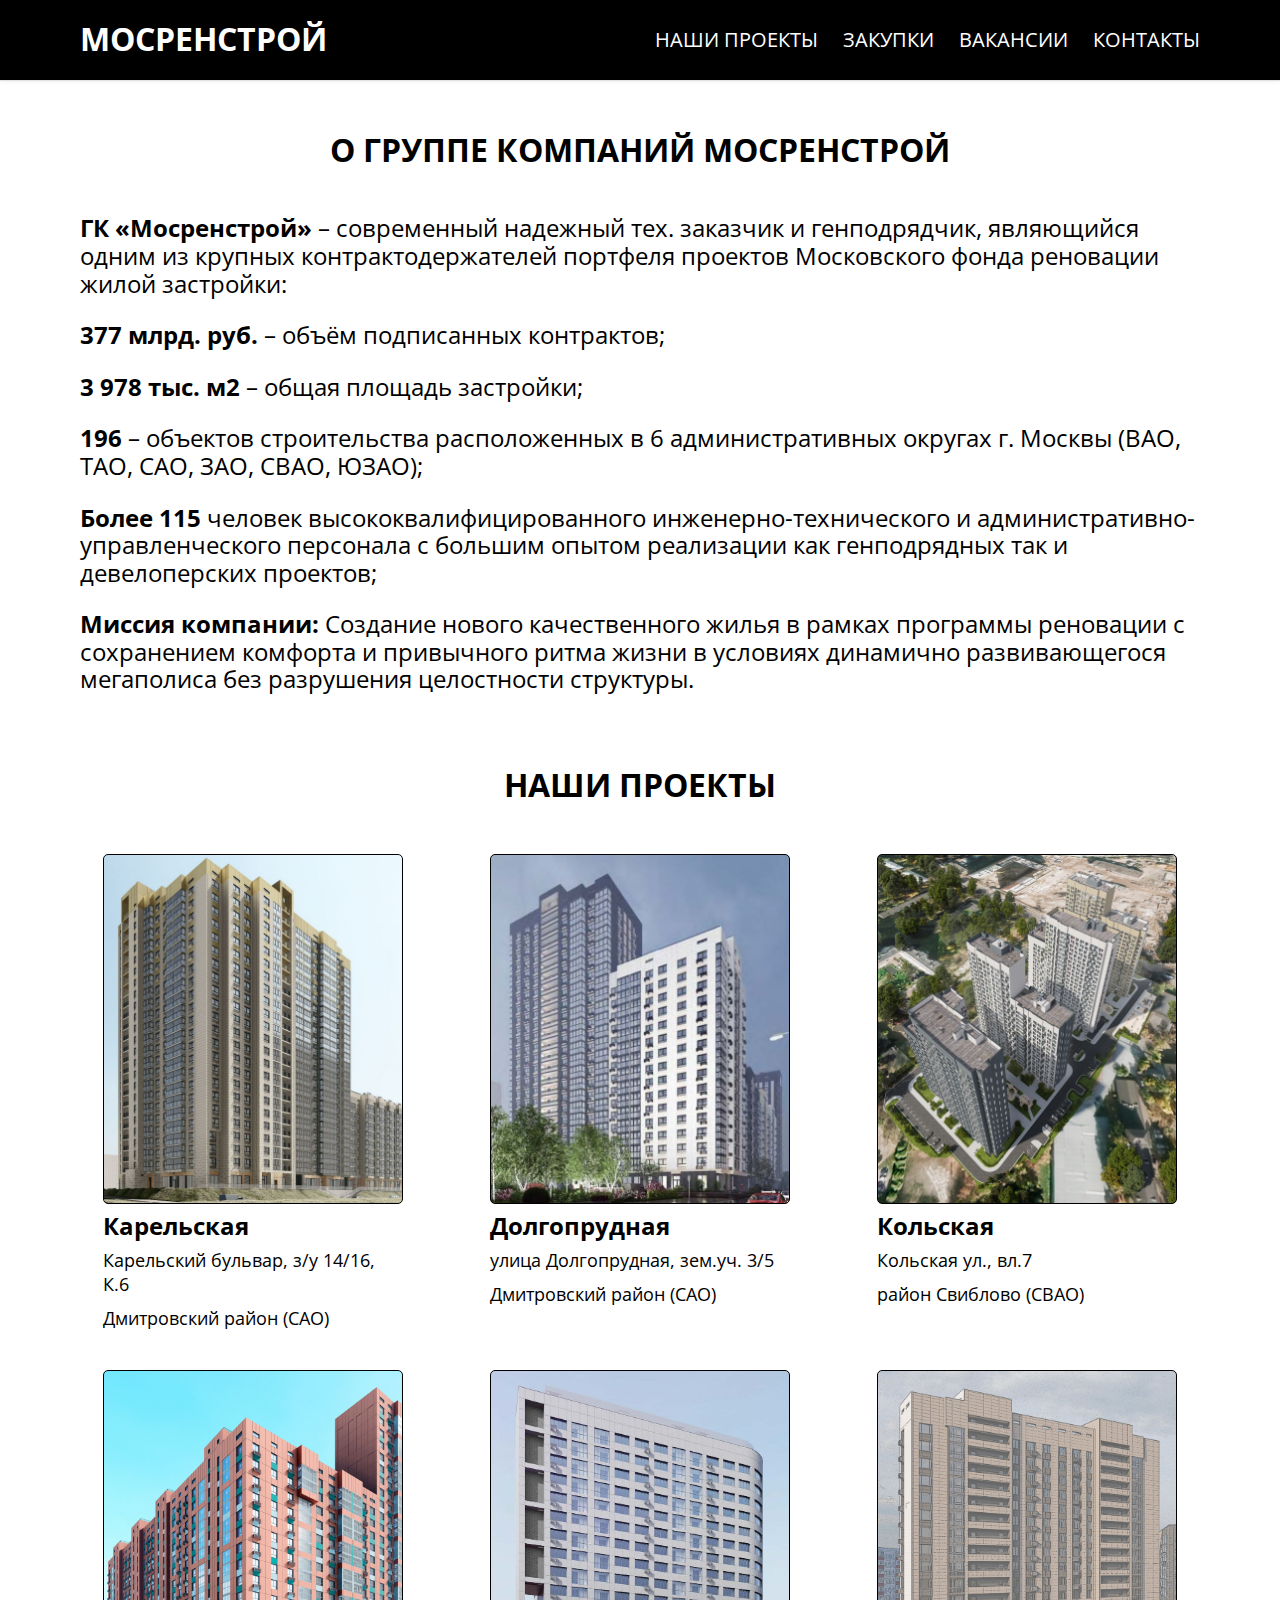
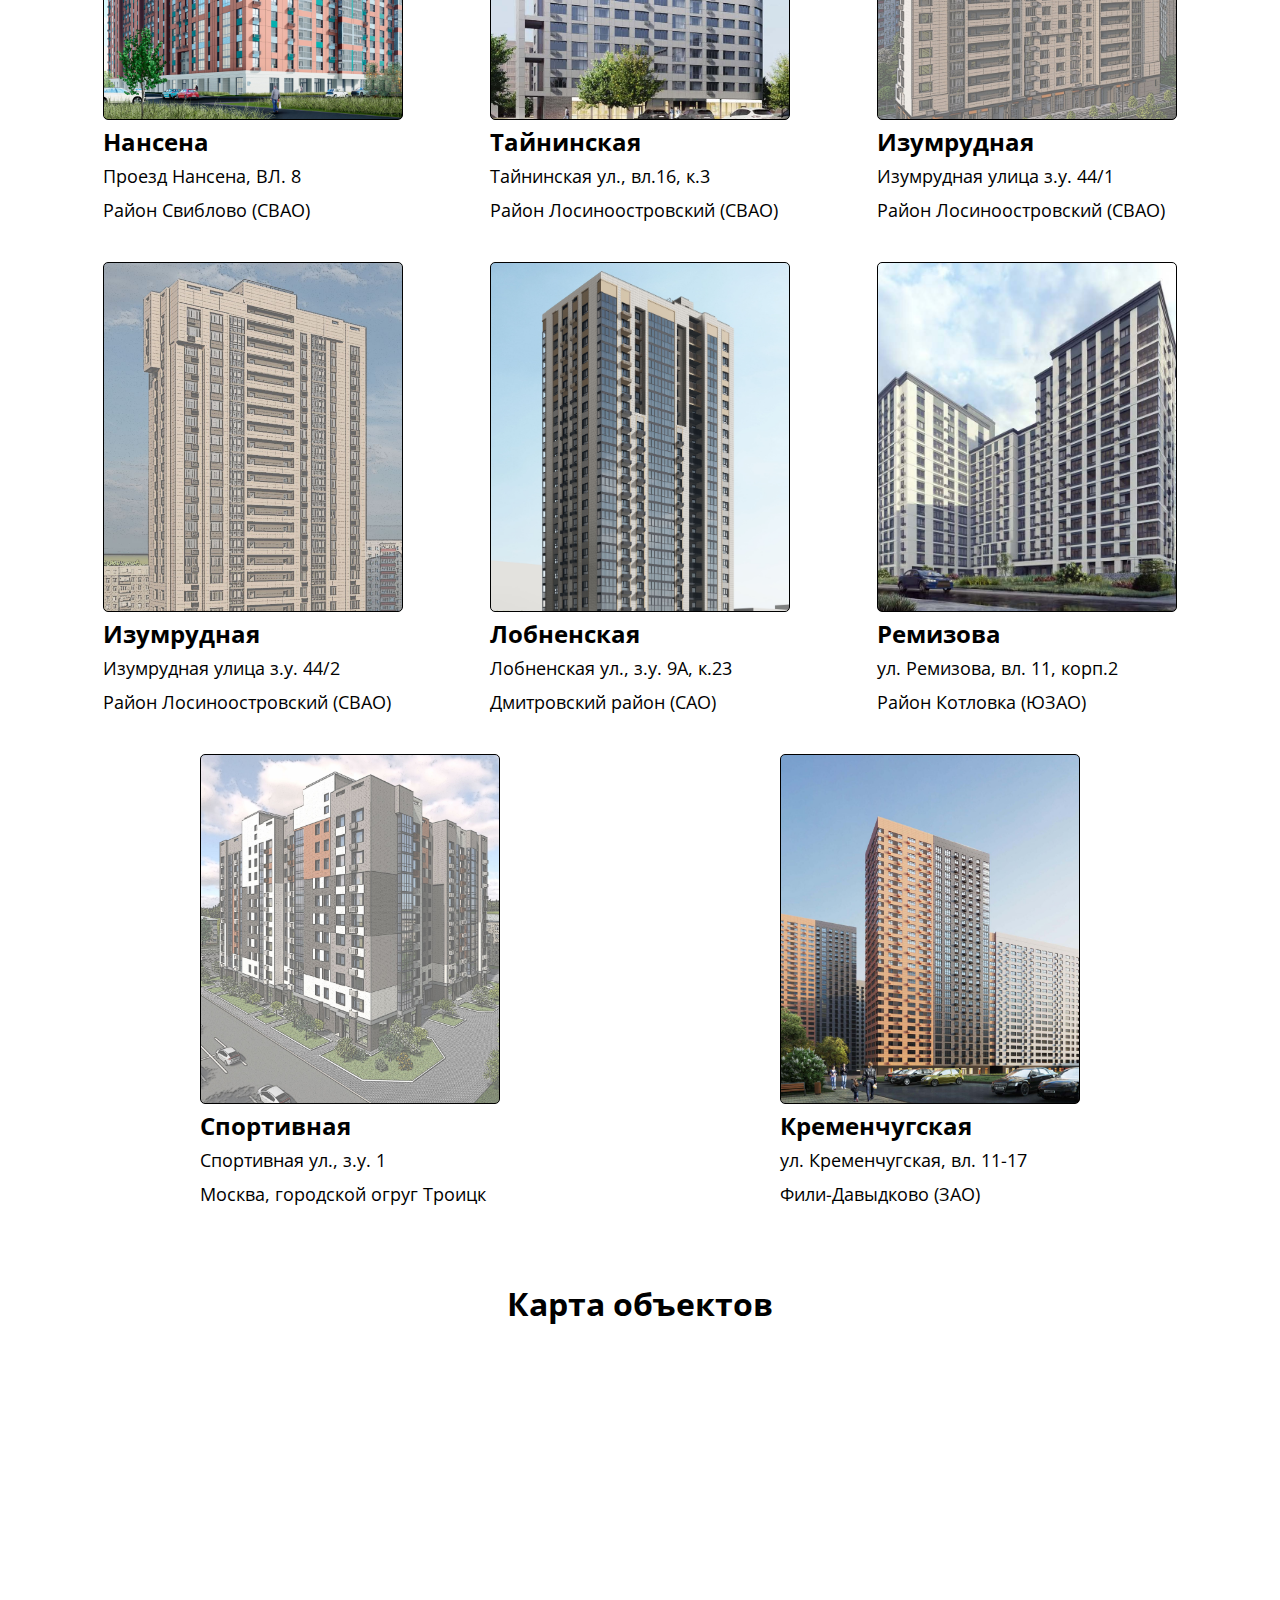
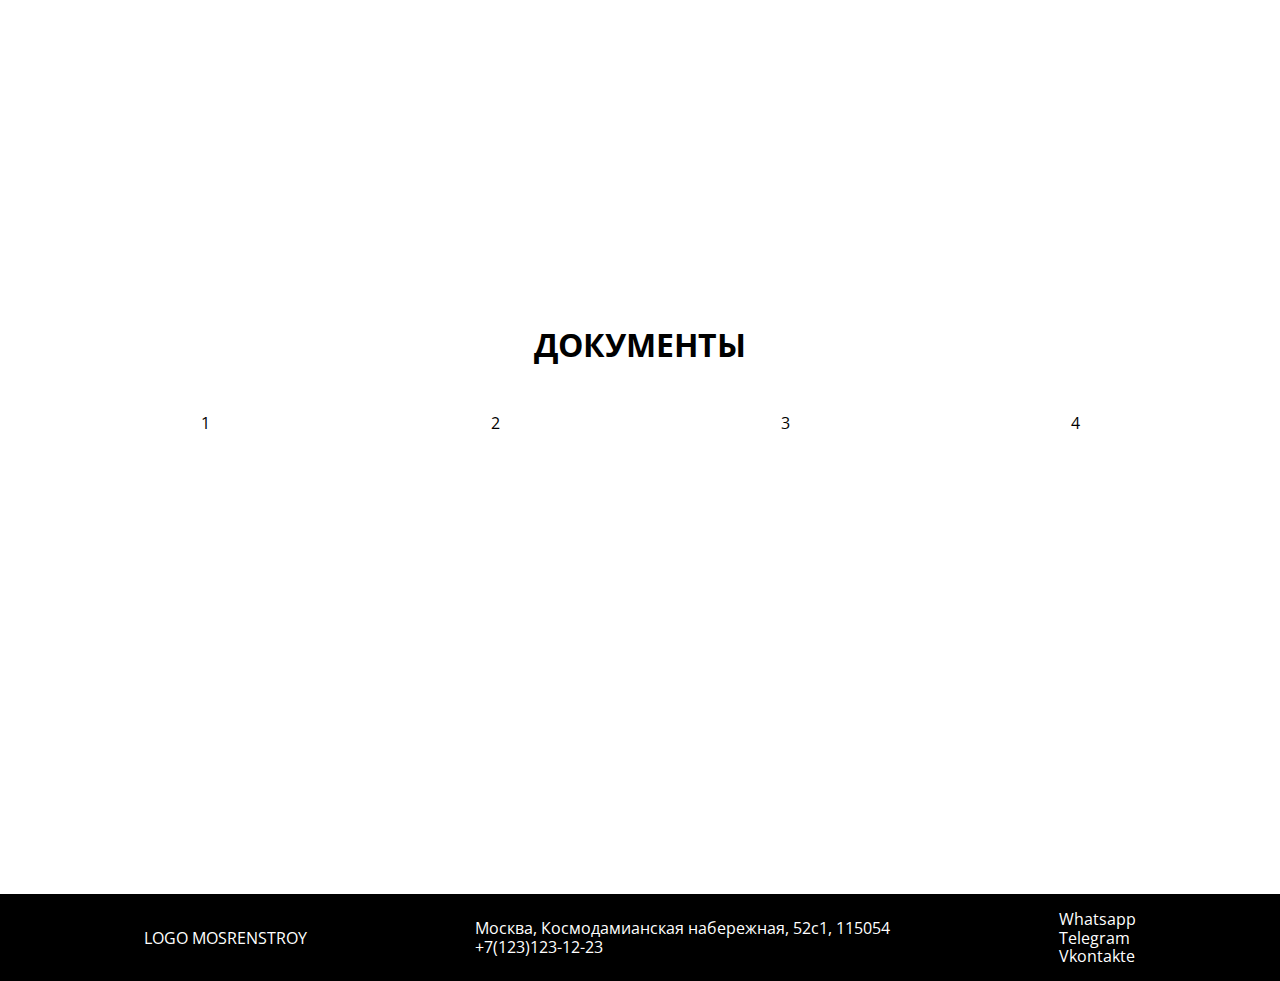
<file: index.html>
<!DOCTYPE html>
<html lang="en">
  <head>
    <meta charset="UTF-8" />
    <meta name="viewport" content="width=device-width, initial-scale=1.0" />
    <title>Мосренстрой</title>
    <link rel="preconnect" href="https://fonts.googleapis.com" />
    <link rel="preconnect" href="https://fonts.gstatic.com" crossorigin />
    <link
      href="https://fonts.googleapis.com/css2?family=Open+Sans:ital,wght@0,300..800;1,300..800&display=swap"
      rel="stylesheet"
    />
    <link rel="stylesheet" href="styles.css" />
    <link rel="stylesheet" href="normalize.css" />
  </head>
  <body>
    <header class="header">
      <div class="header-wrap container">
        <h1 class="logo-title">Мосренстрой</h1>
        <ul class="main-nav">
          <li><a href="#objects">Наши проекты</a></li>
          <li>
            <a href="https://tender.gk-mrs.ru/" target="_blank">Закупки</a>
          </li>
          <li>
            <a
              href="https://irkutsk.hh.ru/search/vacancy?from=employerPage&employer_id=9773624&hhtmFrom=employer"
              target="_blank"
              >Вакансии</a
            >
          </li>
          <li><a href="contacts.html">Контакты</a></li>
        </ul>
      </div>
    </header>

    <main class="content">
      <section class="about-us container">
        <h1 class="about-us__title">О ГРУППЕ КОМПАНИЙ МОСРЕНСТРОЙ</h1>
        <div class="about-us__text">
          <p>
            <b>ГК «Мосренстрой»</b> – современный надежный тех. заказчик и
            генподрядчик, являющийся одним из крупных контрактодержателей
            портфеля проектов Московского фонда реновации жилой застройки:
          </p>
          <p><b>377 млрд. руб.</b> – объём подписанных контрактов;</p>
          <p><b>3 978 тыс. м2</b> – общая площадь застройки;</p>
          <p>
            <b>196</b> – объектов строительства расположенных в 6
            административных округах г. Москвы (ВАО, ТАО, САО, ЗАО, СВАО, ЮЗАО);
          </p>
          <p>
            <b>Более 115</b> человек высококвалифицированного
            инженерно-технического и административно-управленческого персонала с
            большим опытом реализации как генподрядных так и девелоперских
            проектов;
          </p>
          <p>
            <b>Миссия компании:</b> Создание нового качественного жилья в рамках
            программы реновации с сохранением комфорта и привычного ритма жизни
            в условиях динамично развивающегося мегаполиса без разрушения
            целостности структуры.
          </p>
        </div>

        <!-- <div class="about-us__bg"></div> -->
      </section>
      <section class="objects container">
        <h1 class="title" id="objects">Наши проекты</h1>

        <div class="objects-wrap">
          <a href="objects/karelskaya.html">
            <div class="object object-01"></div>
            <div class="object-info">
              <p><b>Карельская</b></p>
              <p>Карельский бульвар, з/у 14/16, К.6</p>
              <p>Дмитровский район (САО)</p>
            </div>
          </a>

          <a href="objects/dolgoprudnaya.html">
            <div class="object object-02"></div>
            <div class="object-info">
              <p><b>Долгопрудная</b></p>
              <p>улица Долгопрудная, зем.уч. 3/5</p>
              <p>Дмитровский район (САО)</p>
            </div>
          </a>

          <a href="objects/kolskaya.html">
            <div class="object object-03"></div>
            <div class="object-info">
              <p><b>Кольская</b></p>
              <p>Кольская ул., вл.7</p>
              <p>район Свиблово (СВАО)</p>
            </div>
          </a>

          <a href="objects/nansena.html">
            <div class="object object-04"></div>
            <div class="object-info">
              <p><b>Нансена</b></p>
              <p>Проезд Нансена, ВЛ. 8</p>
              <p>Район Свиблово (СВАО)</p>
            </div>
          </a>

          <a href="objects/tayninskaya.html">
            <div class="object object-05"></div>
            <div class="object-info">
              <p><b>Тайнинская</b></p>
              <p>Тайнинская ул., вл.16, к.3</p>
              <p>Район Лосиноостровский (СВАО)</p>
            </div>
          </a>

          <a href="objects/izumrudnaya1.html">
            <div class="object object-06"></div>
            <div class="object-info">
              <p><b>Изумрудная</b></p>
              <p>Изумрудная улица з.у. 44/1</p>
              <p>Район Лосиноостровский (СВАО)</p>
            </div>
          </a>

          <a href="objects/izumrudnaya2.html">
            <div class="object object-07"></div>
            <div class="object-info">
              <p><b>Изумрудная</b></p>
              <p>Изумрудная улица з.у. 44/2</p>
              <p>Район Лосиноостровский (СВАО)</p>
            </div>
          </a>

          <a href="objects/lobnenskaya.html">
            <div class="object object-08"></div>
            <div class="object-info">
              <p><b>Лобненская</b></p>
              <p>Лобненская ул., з.у. 9А, к.23</p>
              <p>Дмитровский район (САО)</p>
            </div>
          </a>

          <a href="objects/remizova.html">
            <div class="object object-09"></div>
            <div class="object-info">
              <p><b>Ремизова</b></p>
              <p>ул. Ремизова, вл. 11, корп.2</p>
              <p>Район Котловка (ЮЗАО)</p>
            </div>
          </a>

          <a href="objects/sportivnaya.html">
            <div class="object object-10"></div>
            <div class="object-info">
              <p><b>Спортивная</b></p>
              <p>Спортивная ул., з.у. 1</p>
              <p>Москва, городской огруг Троицк</p>
            </div>
          </a>

          <a href="objects/kremenchugskaya.html">
            <div class="object object-11"></div>
            <div class="object-info">
              <p><b>Кременчугская</b></p>
              <p>ул. Кременчугская, вл. 11-17</p>
              <p>Фили-Давыдково (ЗАО)</p>
            </div>
          </a>
        </div>
      </section>

      <section class="map container">
        <h1 class="about-us__title">Карта объектов</h1>

        <iframe
          src="https://yandex.ru/map-widget/v1/?um=constructor%3A9d7eacf8d7efbcee44be2c1f028466e6eff385497e1cc85e9d2f026cd900c72f&amp;source=constructor"
          width="100%"
          height="500"
          frameborder="0"
        ></iframe>
      </section>

      <section class="documents container">
        <h1 class="title">Документы</h1>
        <div class="documents-wrap">
          <div class="documents__item">1</div>
          <div class="documents__item">2</div>
          <div class="documents__item">3</div>
          <div class="documents__item">4</div>
        </div>
      </section>
    </main>

    <footer class="main-footer">
      <div class="main-footer-wrap container">
        <div class="main-logo">Logo Mosrenstroy</div>
        <div class="footer-contacts">
          <ul>
            <li>Москва, Космодамианская набережная, 52с1, 115054</li>
            <li>+7(123)123-12-23</li>
          </ul>
        </div>
        <div class="footer-contacts">
          <ul>
            <li>Whatsapp</li>
            <li>Telegram</li>
            <li>Vkontakte</li>
          </ul>
        </div>
      </div>
    </footer>
  </body>
</html>
</file>
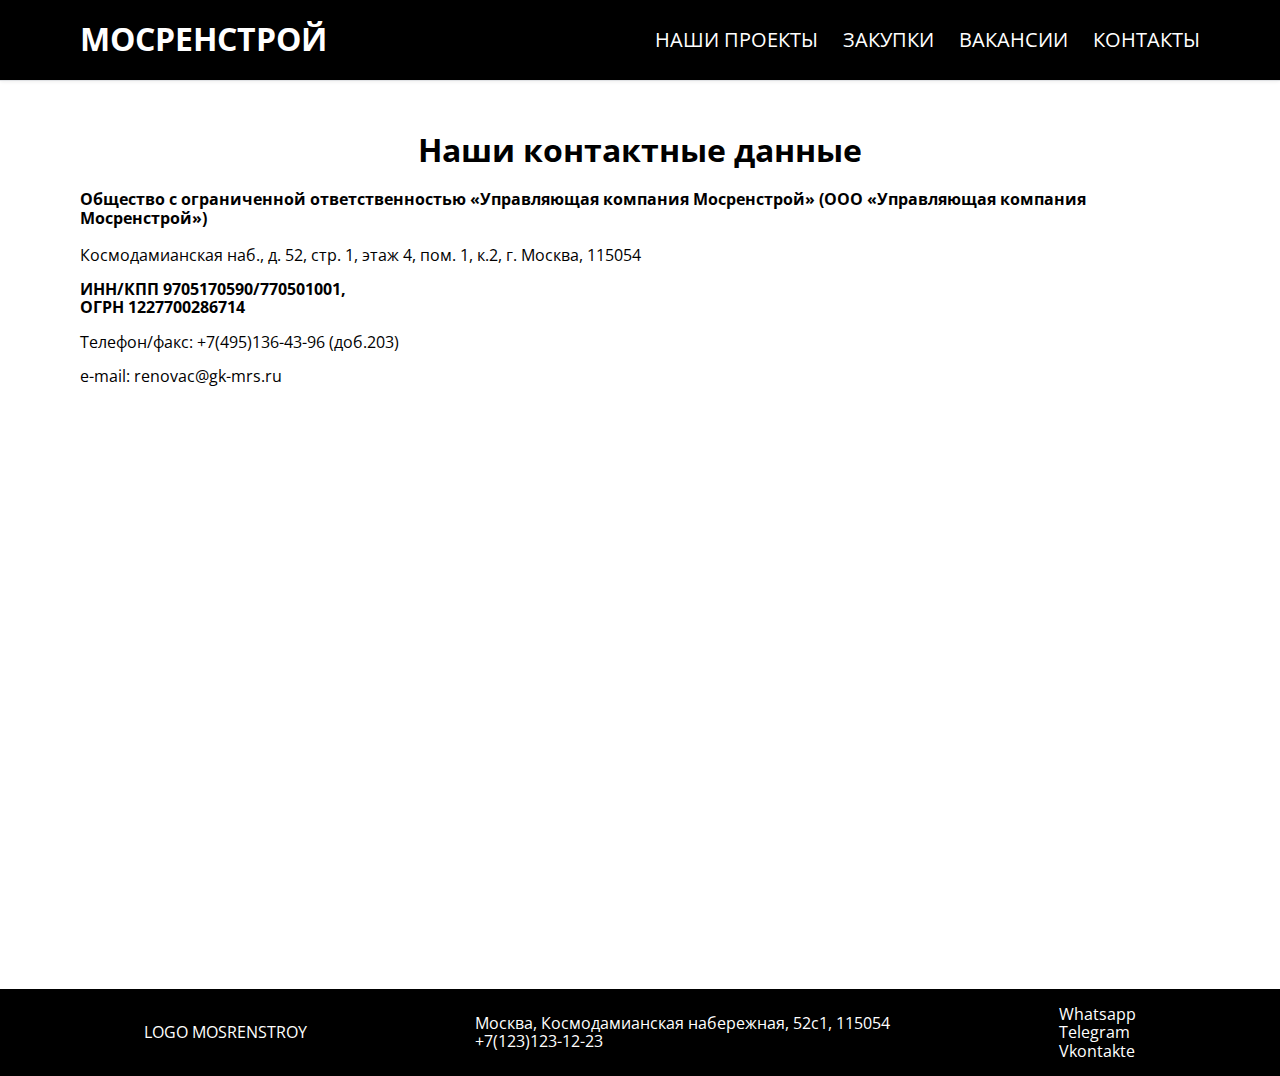
<file: contacts.html>
<!DOCTYPE html>
<html lang="en">
  <head>
    <meta charset="UTF-8" />
    <meta name="viewport" content="width=device-width, initial-scale=1.0" />
    <title>Мосренстрой</title>
    <link rel="preconnect" href="https://fonts.googleapis.com" />
    <link rel="preconnect" href="https://fonts.gstatic.com" crossorigin />
    <link
      href="https://fonts.googleapis.com/css2?family=Open+Sans:ital,wght@0,300..800;1,300..800&display=swap"
      rel="stylesheet"
    />
    <link rel="stylesheet" href="styles.css" />
    <link rel="stylesheet" href="normalize.css" />
  </head>
  <body>
    <header class="header">
      <div class="header-wrap container">
        <a href="../index.html"><h1 class="logo-title">Мосренстрой</h1></a>
        <ul class="main-nav">
          <li><a href="#objects">Наши проекты</a></li>
          <li>
            <a href="https://tender.gk-mrs.ru/" target="_blank">Закупки</a>
          </li>
          <li>
            <a
              href="https://irkutsk.hh.ru/search/vacancy?from=employerPage&employer_id=9773624&hhtmFrom=employer"
              target="_blank"
              >Вакансии</a
            >
          </li>
          <li><a href="contacts.html">Контакты</a></li>
        </ul>
      </div>
    </header>

    <main class="content">
      <section class="contacts container">
        <h1 class="about-us__title">Наши контактные данные</h1>

        <div class="about-us__text">
          <p>
            <b
              >Общество с ограниченной ответственностью «Управляющая компания
              Мосренстрой» (ООО «Управляющая компания Мосренстрой»)</b
            >
            <br />
            <br />
            Космодамианская наб., д. 52, стр. 1, этаж 4, пом. 1, к.2, г. Москва,
            115054
          </p>

          <p>
            <b>ИНН/КПП 9705170590/770501001, <br />ОГРН 1227700286714</b>
            <br />
          </p>
          <p>Телефон/факс: +7(495)136-43-96 (доб.203)</p>
          <p>e-mail: renovac@gk-mrs.ru</p>
        </div>

        <!-- <div class="about-us__bg"></div> -->
      </section>
      <section class="contacts-map container">
        <iframe
          src="https://yandex.ru/map-widget/v1/?um=constructor%3A8cdc487e7f90a621c1b9700f85c6309ec21790bb53dc3472363c53ca1b1e20c3&amp;source=constructor"
          width="100%"
          height="500"
          frameborder="0"
        ></iframe>
      </section>
    </main>

    <footer class="main-footer">
      <div class="main-footer-wrap container">
        <div class="main-logo">Logo Mosrenstroy</div>
        <div class="footer-contacts">
          <ul>
            <li>Москва, Космодамианская набережная, 52с1, 115054</li>
            <li>+7(123)123-12-23</li>
          </ul>
        </div>
        <div class="footer-contacts">
          <ul>
            <li>Whatsapp</li>
            <li>Telegram</li>
            <li>Vkontakte</li>
          </ul>
        </div>
      </div>
    </footer>
  </body>
</html>
</file>
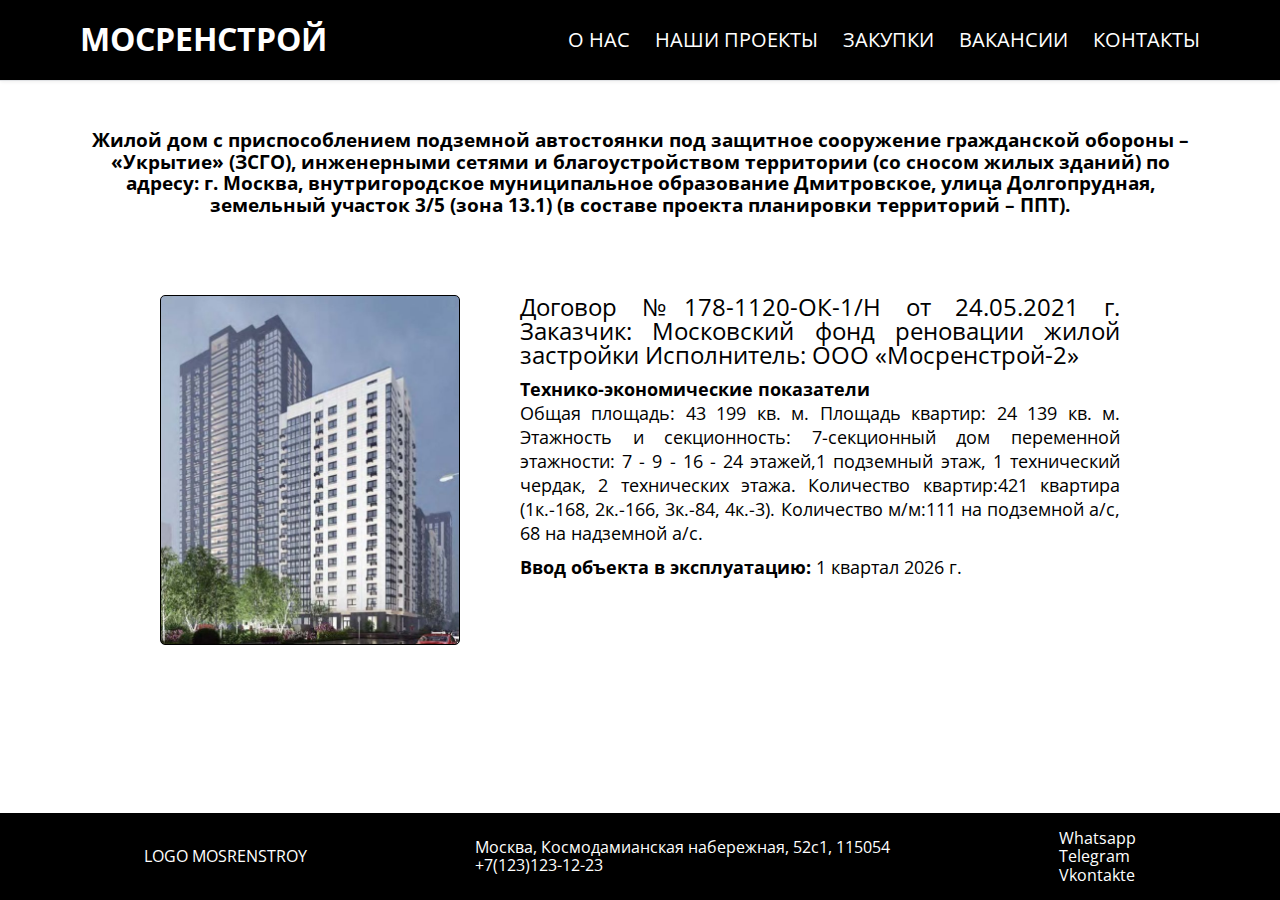
<file: objects/dolgoprudnaya.html>
<!DOCTYPE html>
<html lang="en">
  <head>
    <meta charset="UTF-8" />
    <meta name="viewport" content="width=device-width, initial-scale=1.0" />
    <title>Мосренстрой</title>
    <link rel="preconnect" href="https://fonts.googleapis.com" />
    <link rel="preconnect" href="https://fonts.gstatic.com" crossorigin />
    <link
      href="https://fonts.googleapis.com/css2?family=Open+Sans:ital,wght@0,300..800;1,300..800&display=swap"
      rel="stylesheet"
    />
    <link rel="stylesheet" href="../styles.css" />
    <link rel="stylesheet" href="../normalize.css" />
  </head>
  <body>
    <header class="header">
      <div class="header-wrap container">
        <a href="../index.html"><h1 class="logo-title">Мосренстрой</h1></a>
        <ul class="main-nav">
          <li><a href="#">О нас</a></li>
          <li><a href="#objects">Наши проекты</a></li>
          <li>
            <a href="https://tender.gk-mrs.ru/" target="_blank">Закупки</a>
          </li>
          <li>
            <a
              href="https://irkutsk.hh.ru/search/vacancy?from=employerPage&employer_id=9773624&hhtmFrom=employer"
              target="_blank"
              >Вакансии</a
            >
          </li>
          <li><a href="contacts.html">Контакты</a></li>
        </ul>
      </div>
    </header>

    <main class="content">
      <section class="objects container">
        <h3>
          Жилой дом с приспособлением подземной автостоянки под защитное
          сооружение гражданской обороны – «Укрытие» (ЗСГО), инженерными сетями
          и благоустройством территории (со сносом жилых зданий) по адресу: г.
          Москва, внутригородское муниципальное образование Дмитровское, улица
          Долгопрудная, земельный участок 3/5 (зона 13.1) (в составе проекта
          планировки территорий – ППТ).
        </h3>

        <div class="objects-wrap">
          <div class="object-item">
            <div class="object object-02"></div>
            <div class="object-info object-info--more">
              <p>
                Договор №178-1120-ОК-1/Н от 24.05.2021 г. Заказчик: Московский
                фонд реновации жилой застройки Исполнитель: ООО «Мосренстрой-2»
              </p>
              <p>
                <b>Технико-экономические показатели</b> <br />Общая площадь: 43
                199 кв. м. Площадь квартир: 24 139 кв. м. Этажность и
                секционность: 7-секционный дом переменной этажности: 7 - 9 - 16
                - 24 этажей,1 подземный этаж, 1 технический чердак, 2
                технических этажа. Количество квартир:421 квартира (1к.-168,
                2к.-166, 3к.-84, 4к.-3). Количество м/м:111 на подземной а/с, 68
                на надземной а/с.
              </p>
              <p><b>Ввод объекта в эксплуатацию:</b> 1 квартал 2026 г.</p>
            </div>
          </div>
        </div>
      </section>
    </main>

    <footer class="main-footer">
      <div class="main-footer-wrap container">
        <div class="main-logo">Logo Mosrenstroy</div>
        <div class="footer-contacts">
          <ul>
            <li>Москва, Космодамианская набережная, 52с1, 115054</li>
            <li>+7(123)123-12-23</li>
          </ul>
        </div>
        <div class="footer-contacts">
          <ul>
            <li>Whatsapp</li>
            <li>Telegram</li>
            <li>Vkontakte</li>
          </ul>
        </div>
      </div>
    </footer>
  </body>
</html>
</file>
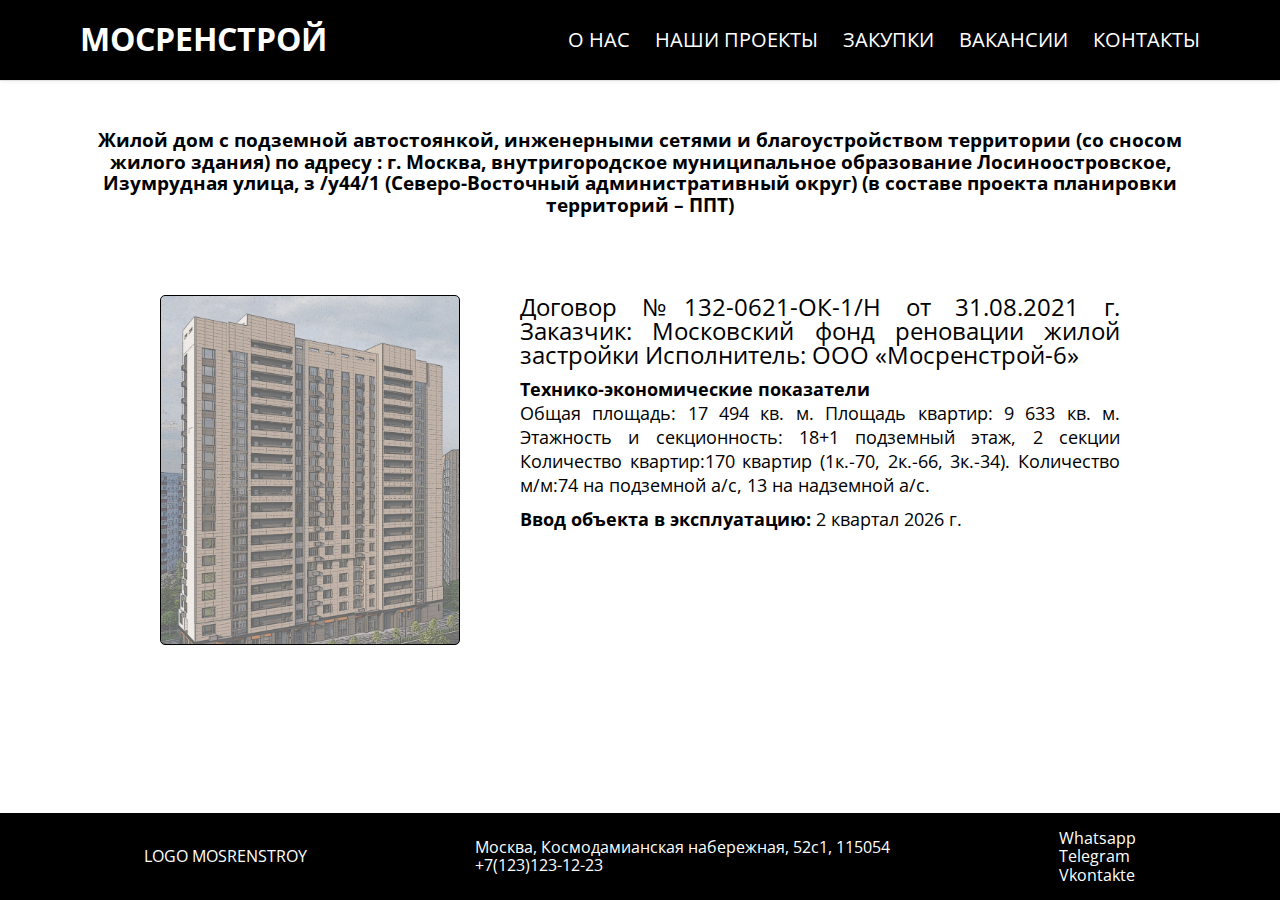
<file: objects/izumrudnaya1.html>
<!DOCTYPE html>
<html lang="en">
  <head>
    <meta charset="UTF-8" />
    <meta name="viewport" content="width=device-width, initial-scale=1.0" />
    <title>Мосренстрой</title>
    <link rel="preconnect" href="https://fonts.googleapis.com" />
    <link rel="preconnect" href="https://fonts.gstatic.com" crossorigin />
    <link
      href="https://fonts.googleapis.com/css2?family=Open+Sans:ital,wght@0,300..800;1,300..800&display=swap"
      rel="stylesheet"
    />
    <link rel="stylesheet" href="../styles.css" />
    <link rel="stylesheet" href="../normalize.css" />
  </head>
  <body>
    <header class="header">
      <div class="header-wrap container">
        <a href="../index.html"><h1 class="logo-title">Мосренстрой</h1></a>
        <ul class="main-nav">
          <li><a href="#">О нас</a></li>
          <li><a href="#objects">Наши проекты</a></li>
          <li>
            <a href="https://tender.gk-mrs.ru/" target="_blank">Закупки</a>
          </li>
          <li>
            <a
              href="https://irkutsk.hh.ru/search/vacancy?from=employerPage&employer_id=9773624&hhtmFrom=employer"
              target="_blank"
              >Вакансии</a
            >
          </li>
          <li><a href="contacts.html">Контакты</a></li>
        </ul>
      </div>
    </header>

    <main class="content">
      <section class="objects container">
        <h3>
          Жилой дом с подземной автостоянкой, инженерными сетями и
          благоустройством территории (со сносом жилого здания) по адресу : г.
          Москва, внутригородское муниципальное образование Лосиноостровское,
          Изумрудная улица, з /у44/1 (Северо-Восточный административный округ)
          (в составе проекта планировки территорий – ППТ)
        </h3>

        <div class="objects-wrap">
          <div class="object-item">
            <div class="object object-06"></div>
            <div class="object-info object-info--more">
              <p>
                Договор №132-0621-ОК-1/Н от 31.08.2021 г. Заказчик: Московский
                фонд реновации жилой застройки Исполнитель: ООО «Мосренстрой-6»
              </p>
              <p>
                <b>Технико-экономические показатели</b>
                <br />
                Общая площадь: 17 494 кв. м. Площадь квартир: 9 633 кв. м.
                Этажность и секционность: 18+1 подземный этаж, 2 секции
                Количество квартир:170 квартир (1к.-70, 2к.-66, 3к.-34).
                Количество м/м:74 на подземной а/с, 13 на надземной а/с.
              </p>
              <p><b>Ввод объекта в эксплуатацию:</b> 2 квартал 2026 г.</p>
            </div>
          </div>
        </div>
      </section>
    </main>

    <footer class="main-footer">
      <div class="main-footer-wrap container">
        <div class="main-logo">Logo Mosrenstroy</div>
        <div class="footer-contacts">
          <ul>
            <li>Москва, Космодамианская набережная, 52с1, 115054</li>
            <li>+7(123)123-12-23</li>
          </ul>
        </div>
        <div class="footer-contacts">
          <ul>
            <li>Whatsapp</li>
            <li>Telegram</li>
            <li>Vkontakte</li>
          </ul>
        </div>
      </div>
    </footer>
  </body>
</html>
</file>
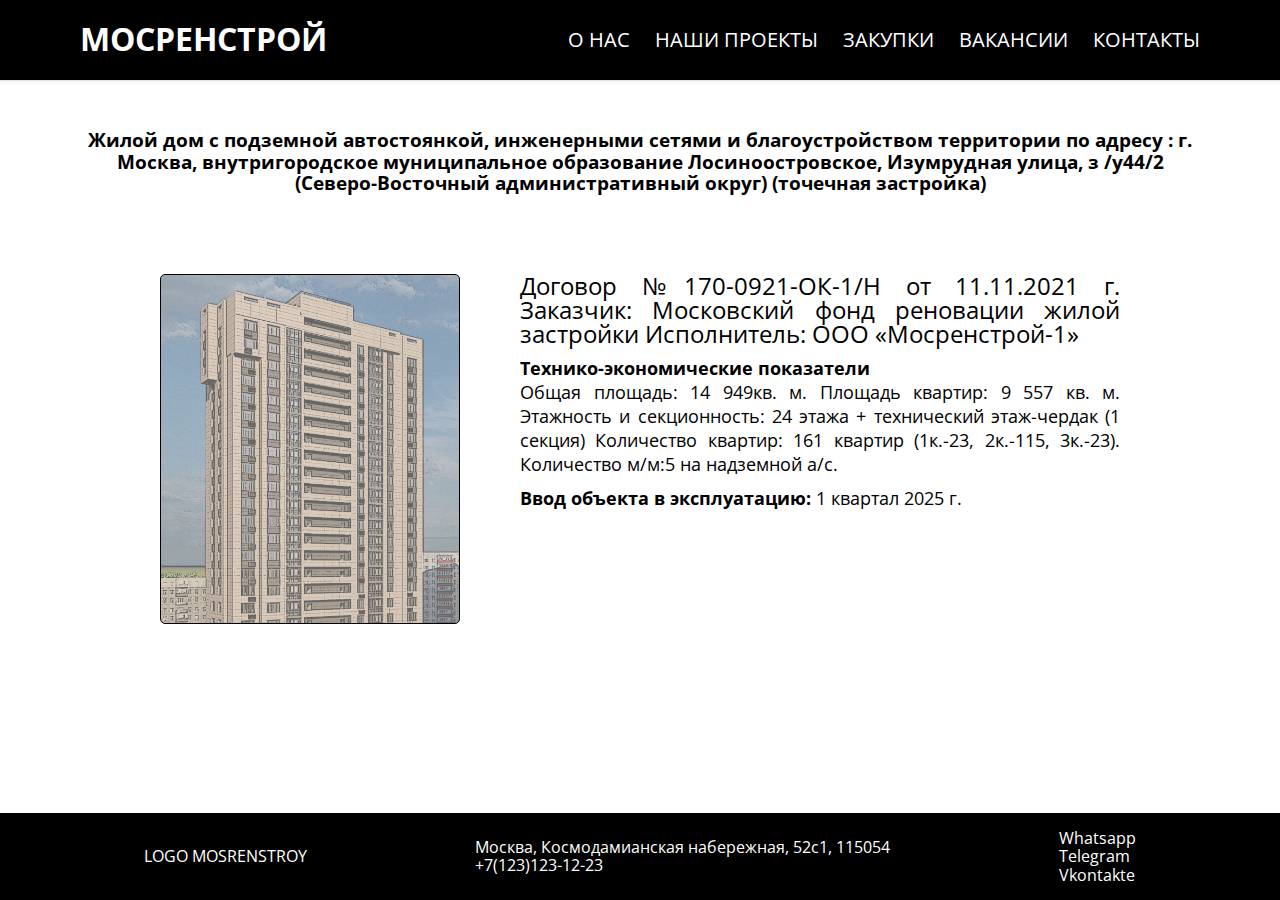
<file: objects/izumrudnaya2.html>
<!DOCTYPE html>
<html lang="en">
  <head>
    <meta charset="UTF-8" />
    <meta name="viewport" content="width=device-width, initial-scale=1.0" />
    <title>Мосренстрой</title>
    <link rel="preconnect" href="https://fonts.googleapis.com" />
    <link rel="preconnect" href="https://fonts.gstatic.com" crossorigin />
    <link
      href="https://fonts.googleapis.com/css2?family=Open+Sans:ital,wght@0,300..800;1,300..800&display=swap"
      rel="stylesheet"
    />
    <link rel="stylesheet" href="../styles.css" />
    <link rel="stylesheet" href="../normalize.css" />
  </head>
  <body>
    <header class="header">
      <div class="header-wrap container">
        <a href="../index.html"><h1 class="logo-title">Мосренстрой</h1></a>
        <ul class="main-nav">
          <li><a href="#">О нас</a></li>
          <li><a href="#objects">Наши проекты</a></li>
          <li>
            <a href="https://tender.gk-mrs.ru/" target="_blank">Закупки</a>
          </li>
          <li>
            <a
              href="https://irkutsk.hh.ru/search/vacancy?from=employerPage&employer_id=9773624&hhtmFrom=employer"
              target="_blank"
              >Вакансии</a
            >
          </li>
          <li><a href="contacts.html">Контакты</a></li>
        </ul>
      </div>
    </header>

    <main class="content">
      <section class="objects container">
        <h3>
          Жилой дом с подземной автостоянкой, инженерными сетями и
          благоустройством территории по адресу : г. Москва, внутригородское
          муниципальное образование Лосиноостровское, Изумрудная улица, з /у44/2
          (Северо-Восточный административный округ) (точечная застройка)
        </h3>

        <div class="objects-wrap">
          <div class="object-item">
            <div class="object object-07"></div>
            <div class="object-info object-info--more">
              <p>
                Договор №170-0921-ОК-1/Н от 11.11.2021 г. Заказчик: Московский
                фонд реновации жилой застройки Исполнитель: ООО «Мосренстрой-1»
              </p>
              <p>
                <b>Технико-экономические показатели</b>
                <br />
                Общая площадь: 14 949кв. м. Площадь квартир: 9 557 кв. м.
                Этажность и секционность: 24 этажа + технический этаж-чердак (1
                секция) Количество квартир: 161 квартир (1к.-23, 2к.-115,
                3к.-23). Количество м/м:5 на надземной а/с.
              </p>
              <p><b>Ввод объекта в эксплуатацию:</b> 1 квартал 2025 г.</p>
            </div>
          </div>
        </div>
      </section>
    </main>

    <footer class="main-footer">
      <div class="main-footer-wrap container">
        <div class="main-logo">Logo Mosrenstroy</div>
        <div class="footer-contacts">
          <ul>
            <li>Москва, Космодамианская набережная, 52с1, 115054</li>
            <li>+7(123)123-12-23</li>
          </ul>
        </div>
        <div class="footer-contacts">
          <ul>
            <li>Whatsapp</li>
            <li>Telegram</li>
            <li>Vkontakte</li>
          </ul>
        </div>
      </div>
    </footer>
  </body>
</html>
</file>
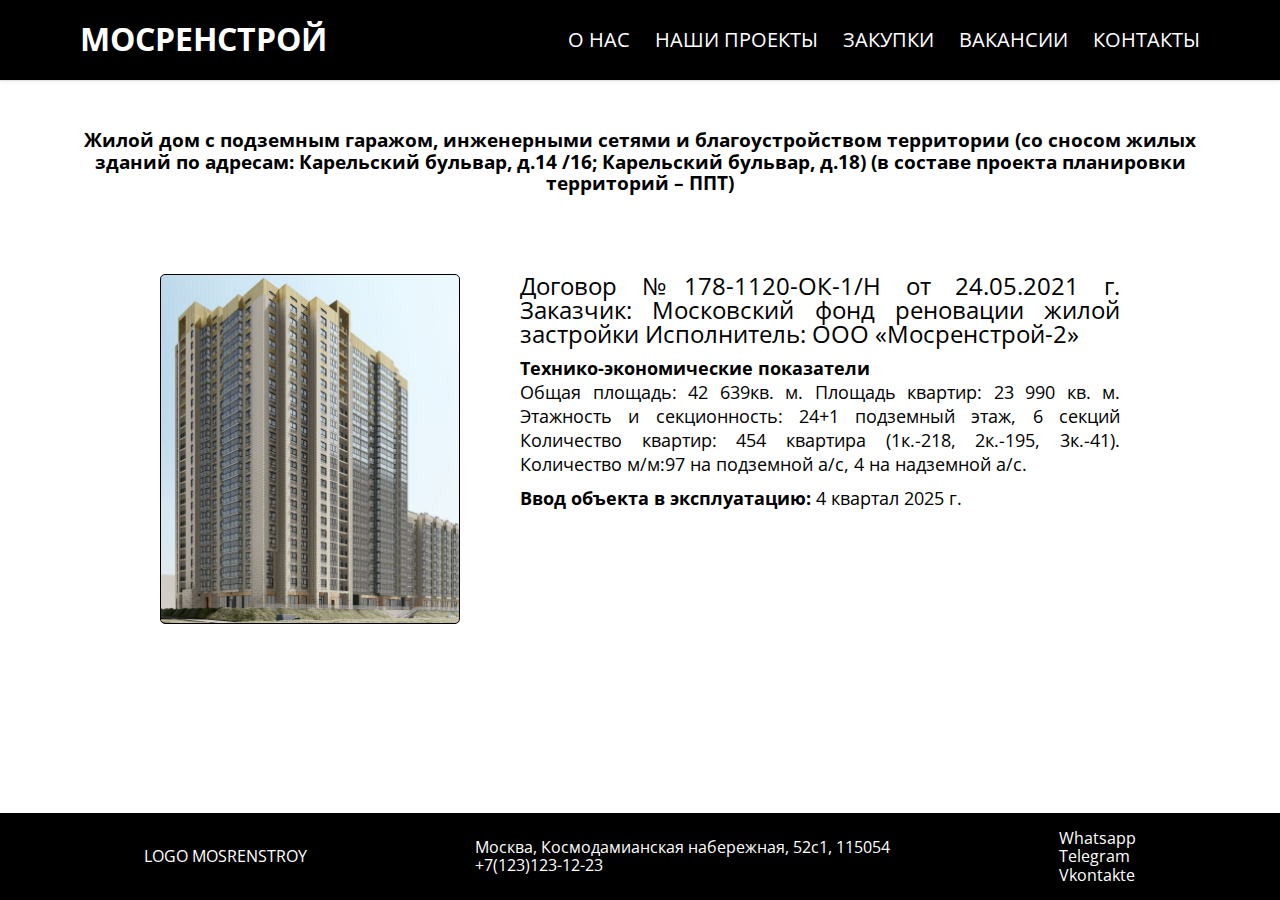
<file: objects/karelskaya.html>
<!DOCTYPE html>
<html lang="en">
  <head>
    <meta charset="UTF-8" />
    <meta name="viewport" content="width=device-width, initial-scale=1.0" />
    <title>Мосренстрой</title>
    <link rel="preconnect" href="https://fonts.googleapis.com" />
    <link rel="preconnect" href="https://fonts.gstatic.com" crossorigin />
    <link
      href="https://fonts.googleapis.com/css2?family=Open+Sans:ital,wght@0,300..800;1,300..800&display=swap"
      rel="stylesheet"
    />
    <link rel="stylesheet" href="../styles.css" />
    <link rel="stylesheet" href="../normalize.css" />
  </head>
  <body>
    <header class="header">
      <div class="header-wrap container">
        <a href="../index.html"><h1 class="logo-title">Мосренстрой</h1></a>
        <ul class="main-nav">
          <li><a href="#">О нас</a></li>
          <li><a href="#objects">Наши проекты</a></li>
          <li>
            <a href="https://tender.gk-mrs.ru/" target="_blank">Закупки</a>
          </li>
          <li>
            <a
              href="https://irkutsk.hh.ru/search/vacancy?from=employerPage&employer_id=9773624&hhtmFrom=employer"
              target="_blank"
              >Вакансии</a
            >
          </li>
          <li><a href="contacts.html">Контакты</a></li>
        </ul>
      </div>
    </header>

    <main class="content">
      <section class="objects container">
        <h3>
          Жилой дом с подземным гаражом, инженерными сетями и благоустройством
          территории (со сносом жилых зданий по адресам: Карельский бульвар,
          д.14 /16; Карельский бульвар, д.18) (в составе проекта планировки
          территорий – ППТ)
        </h3>

        <div class="objects-wrap">
          <div class="object-item">
            <div class="object object-01"></div>
            <div class="object-info object-info--more">
              <p>
                Договор №178-1120-ОК-1/Н от 24.05.2021 г. Заказчик: Московский
                фонд реновации жилой застройки Исполнитель: ООО «Мосренстрой-2»
              </p>
              <p>
                <b>Технико-экономические показатели</b> <br />Общая площадь: 42
                639кв. м. Площадь квартир: 23 990 кв. м. Этажность и
                секционность: 24+1 подземный этаж, 6 секций Количество квартир:
                454 квартира (1к.-218, 2к.-195, 3к.-41). Количество м/м:97 на
                подземной а/с, 4 на надземной а/с.
              </p>
              <p><b>Ввод объекта в эксплуатацию:</b> 4 квартал 2025 г.</p>
            </div>
          </div>
        </div>
      </section>
    </main>

    <footer class="main-footer">
      <div class="main-footer-wrap container">
        <div class="main-logo">Logo Mosrenstroy</div>
        <div class="footer-contacts">
          <ul>
            <li>Москва, Космодамианская набережная, 52с1, 115054</li>
            <li>+7(123)123-12-23</li>
          </ul>
        </div>
        <div class="footer-contacts">
          <ul>
            <li>Whatsapp</li>
            <li>Telegram</li>
            <li>Vkontakte</li>
          </ul>
        </div>
      </div>
    </footer>
  </body>
</html>
</file>
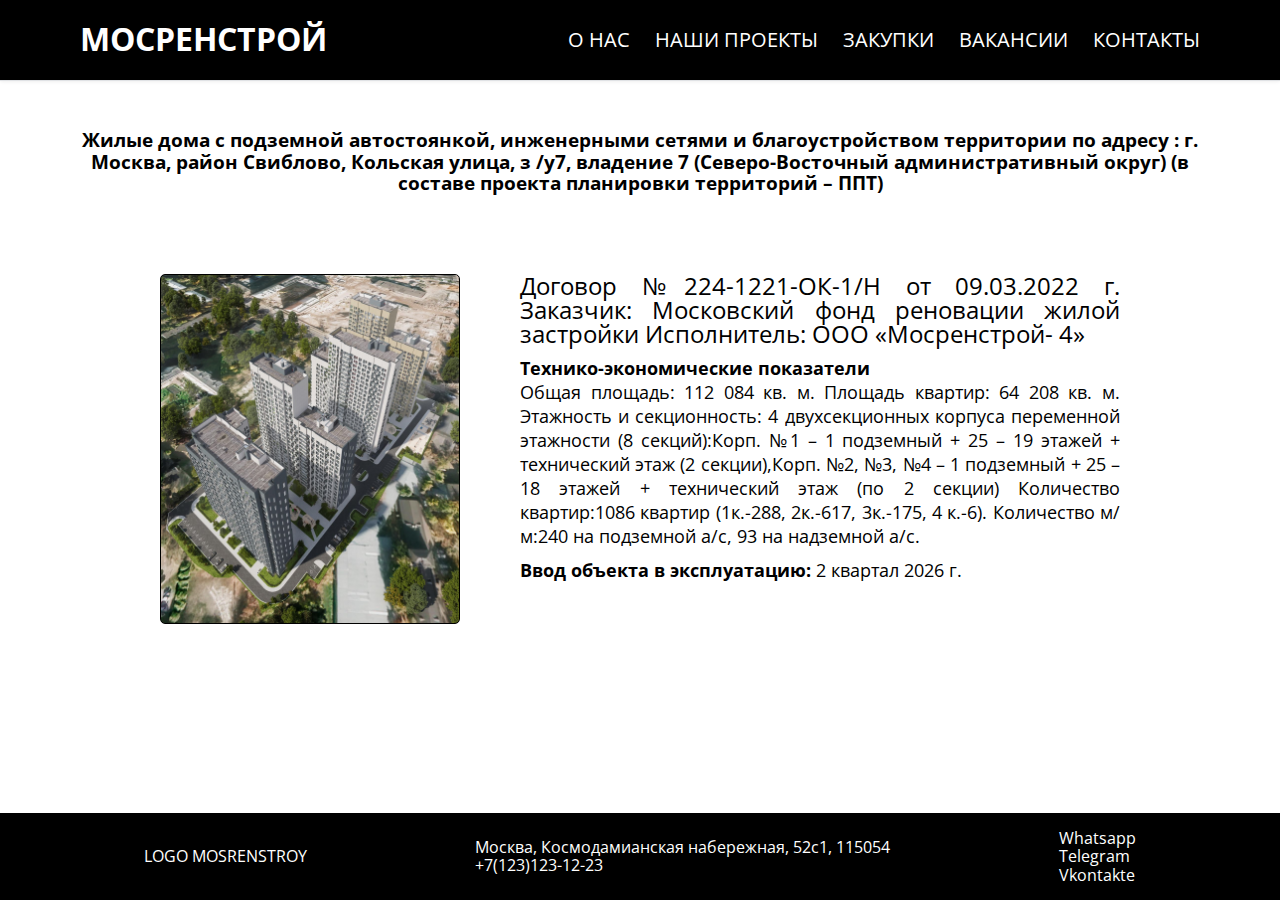
<file: objects/kolskaya.html>
<!DOCTYPE html>
<html lang="en">
  <head>
    <meta charset="UTF-8" />
    <meta name="viewport" content="width=device-width, initial-scale=1.0" />
    <title>Мосренстрой</title>
    <link rel="preconnect" href="https://fonts.googleapis.com" />
    <link rel="preconnect" href="https://fonts.gstatic.com" crossorigin />
    <link
      href="https://fonts.googleapis.com/css2?family=Open+Sans:ital,wght@0,300..800;1,300..800&display=swap"
      rel="stylesheet"
    />
    <link rel="stylesheet" href="../styles.css" />
    <link rel="stylesheet" href="../normalize.css" />
  </head>
  <body>
    <header class="header">
      <div class="header-wrap container">
        <a href="../index.html"><h1 class="logo-title">Мосренстрой</h1></a>
        <ul class="main-nav">
          <li><a href="#">О нас</a></li>
          <li><a href="#objects">Наши проекты</a></li>
          <li>
            <a href="https://tender.gk-mrs.ru/" target="_blank">Закупки</a>
          </li>
          <li>
            <a
              href="https://irkutsk.hh.ru/search/vacancy?from=employerPage&employer_id=9773624&hhtmFrom=employer"
              target="_blank"
              >Вакансии</a
            >
          </li>
          <li><a href="contacts.html">Контакты</a></li>
        </ul>
      </div>
    </header>

    <main class="content">
      <section class="objects container">
        <h3>
          Жилые дома с подземной автостоянкой, инженерными сетями и
          благоустройством территории по адресу : г. Москва, район Свиблово,
          Кольская улица, з /у7, владение 7 (Северо-Восточный административный
          округ) (в составе проекта планировки территорий – ППТ)
        </h3>

        <div class="objects-wrap">
          <div class="object-item">
            <div class="object object-03"></div>
            <div class="object-info object-info--more">
              <p>
                Договор №224-1221-ОК-1/Н от 09.03.2022 г. Заказчик: Московский
                фонд реновации жилой застройки Исполнитель: ООО «Мосренстрой- 4»
              </p>
              <p>
                <b>Технико-экономические показатели</b> <br />Общая площадь: 112
                084 кв. м. Площадь квартир: 64 208 кв. м. Этажность и
                секционность: 4 двухсекционных корпуса переменной этажности (8
                секций):Корп. №1 – 1 подземный + 25 – 19 этажей + технический
                этаж (2 секции),Корп. №2, №3, №4 – 1 подземный + 25 – 18 этажей
                + технический этаж (по 2 секции) Количество квартир:1086 квартир
                (1к.-288, 2к.-617, 3к.-175, 4 к.-6). Количество м/м:240 на
                подземной а/с, 93 на надземной а/с.
              </p>
              <p><b>Ввод объекта в эксплуатацию:</b> 2 квартал 2026 г.</p>
            </div>
          </div>
        </div>
      </section>
    </main>

    <footer class="main-footer">
      <div class="main-footer-wrap container">
        <div class="main-logo">Logo Mosrenstroy</div>
        <div class="footer-contacts">
          <ul>
            <li>Москва, Космодамианская набережная, 52с1, 115054</li>
            <li>+7(123)123-12-23</li>
          </ul>
        </div>
        <div class="footer-contacts">
          <ul>
            <li>Whatsapp</li>
            <li>Telegram</li>
            <li>Vkontakte</li>
          </ul>
        </div>
      </div>
    </footer>
  </body>
</html>
</file>
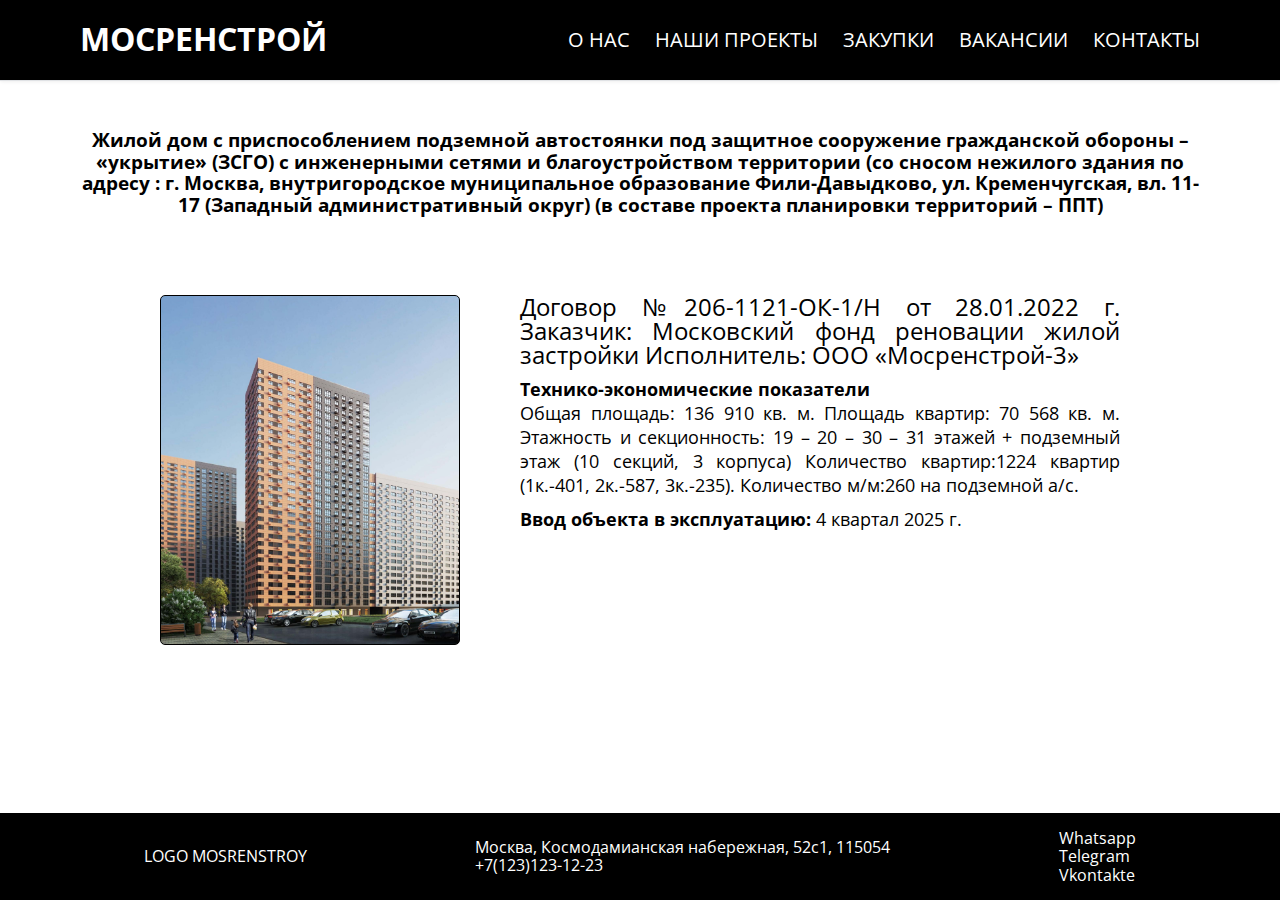
<file: objects/kremenchugskaya.html>
<!DOCTYPE html>
<html lang="en">
  <head>
    <meta charset="UTF-8" />
    <meta name="viewport" content="width=device-width, initial-scale=1.0" />
    <title>Мосренстрой</title>
    <link rel="preconnect" href="https://fonts.googleapis.com" />
    <link rel="preconnect" href="https://fonts.gstatic.com" crossorigin />
    <link
      href="https://fonts.googleapis.com/css2?family=Open+Sans:ital,wght@0,300..800;1,300..800&display=swap"
      rel="stylesheet"
    />
    <link rel="stylesheet" href="../styles.css" />
    <link rel="stylesheet" href="../normalize.css" />
  </head>
  <body>
    <header class="header">
      <div class="header-wrap container">
        <a href="../index.html"><h1 class="logo-title">Мосренстрой</h1></a>
        <ul class="main-nav">
          <li><a href="#">О нас</a></li>
          <li><a href="#objects">Наши проекты</a></li>
          <li>
            <a href="https://tender.gk-mrs.ru/" target="_blank">Закупки</a>
          </li>
          <li>
            <a
              href="https://irkutsk.hh.ru/search/vacancy?from=employerPage&employer_id=9773624&hhtmFrom=employer"
              target="_blank"
              >Вакансии</a
            >
          </li>
          <li><a href="contacts.html">Контакты</a></li>
        </ul>
      </div>
    </header>

    <main class="content">
      <section class="objects container">
        <h3>
          Жилой дом с приспособлением подземной автостоянки под защитное
          сооружение гражданской обороны – «укрытие» (ЗСГО) с инженерными сетями
          и благоустройством территории (со сносом нежилого здания по адресу :
          г. Москва, внутригородское муниципальное образование Фили-Давыдково,
          ул. Кременчугская, вл. 11-17 (Западный административный округ) (в
          составе проекта планировки территорий – ППТ)
        </h3>

        <div class="objects-wrap">
          <div class="object-item">
            <div class="object object-11"></div>
            <div class="object-info object-info--more">
              <p>
                Договор №206-1121-ОК-1/Н от 28.01.2022 г. Заказчик: Московский
                фонд реновации жилой застройки Исполнитель: ООО «Мосренстрой-3»
              </p>
              <p>
                <b>Технико-экономические показатели</b>
                <br />
                Общая площадь: 136 910 кв. м. Площадь квартир: 70 568 кв. м.
                Этажность и секционность: 19 – 20 – 30 – 31 этажей + подземный
                этаж (10 секций, 3 корпуса) Количество квартир:1224 квартир
                (1к.-401, 2к.-587, 3к.-235). Количество м/м:260 на подземной
                а/с.
              </p>
              <p><b>Ввод объекта в эксплуатацию:</b> 4 квартал 2025 г.</p>
            </div>
          </div>
        </div>
      </section>
    </main>

    <footer class="main-footer">
      <div class="main-footer-wrap container">
        <div class="main-logo">Logo Mosrenstroy</div>
        <div class="footer-contacts">
          <ul>
            <li>Москва, Космодамианская набережная, 52с1, 115054</li>
            <li>+7(123)123-12-23</li>
          </ul>
        </div>
        <div class="footer-contacts">
          <ul>
            <li>Whatsapp</li>
            <li>Telegram</li>
            <li>Vkontakte</li>
          </ul>
        </div>
      </div>
    </footer>
  </body>
</html>
</file>
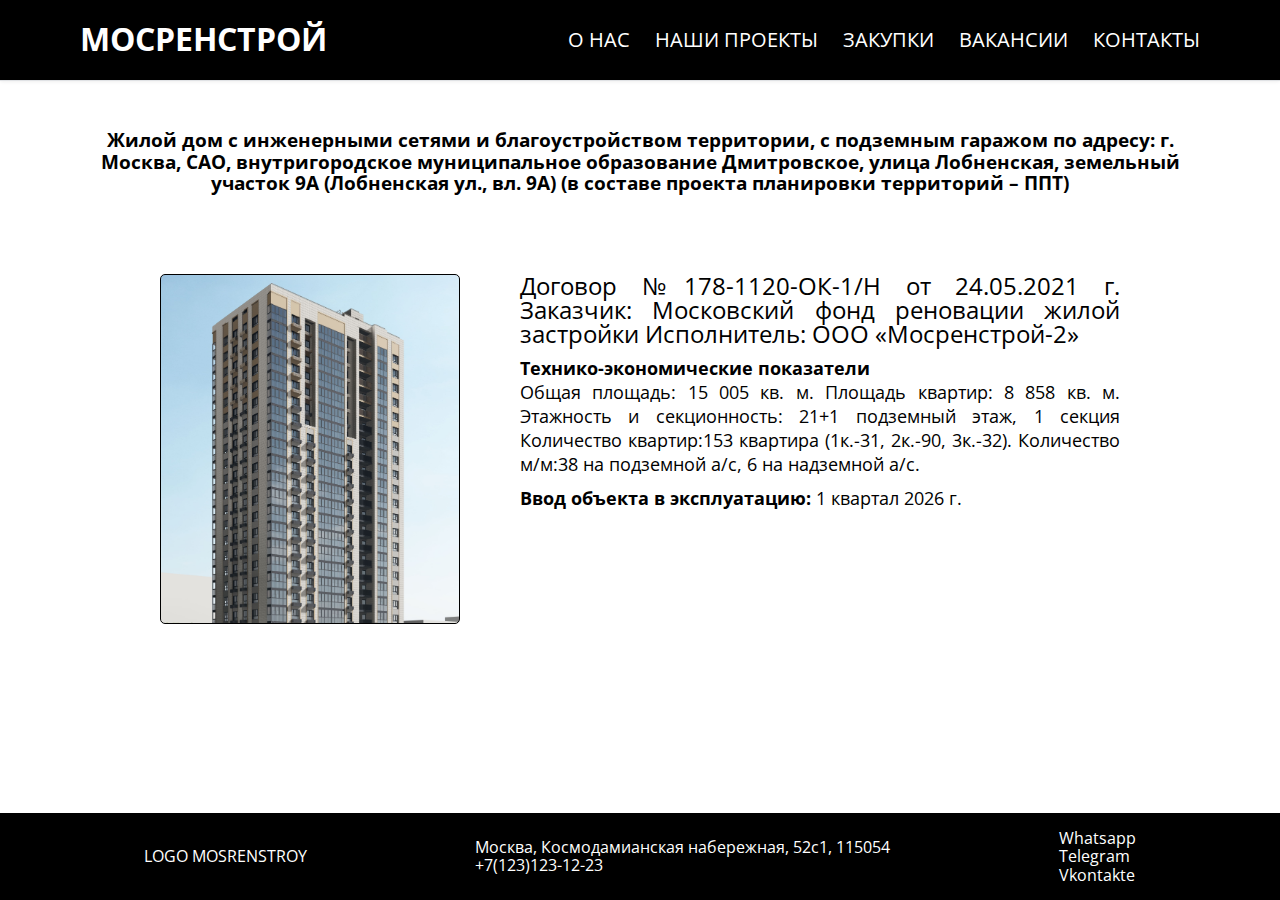
<file: objects/lobnenskaya.html>
<!DOCTYPE html>
<html lang="en">
  <head>
    <meta charset="UTF-8" />
    <meta name="viewport" content="width=device-width, initial-scale=1.0" />
    <title>Мосренстрой</title>
    <link rel="preconnect" href="https://fonts.googleapis.com" />
    <link rel="preconnect" href="https://fonts.gstatic.com" crossorigin />
    <link
      href="https://fonts.googleapis.com/css2?family=Open+Sans:ital,wght@0,300..800;1,300..800&display=swap"
      rel="stylesheet"
    />
    <link rel="stylesheet" href="../styles.css" />
    <link rel="stylesheet" href="../normalize.css" />
  </head>
  <body>
    <header class="header">
      <div class="header-wrap container">
        <a href="../index.html"><h1 class="logo-title">Мосренстрой</h1></a>
        <ul class="main-nav">
          <li><a href="#">О нас</a></li>
          <li><a href="#objects">Наши проекты</a></li>
          <li>
            <a href="https://tender.gk-mrs.ru/" target="_blank">Закупки</a>
          </li>
          <li>
            <a
              href="https://irkutsk.hh.ru/search/vacancy?from=employerPage&employer_id=9773624&hhtmFrom=employer"
              target="_blank"
              >Вакансии</a
            >
          </li>
          <li><a href="contacts.html">Контакты</a></li>
        </ul>
      </div>
    </header>

    <main class="content">
      <section class="objects container">
        <h3>
          Жилой дом с инженерными сетями и благоустройством территории, с
          подземным гаражом по адресу: г. Москва, САО, внутригородское
          муниципальное образование Дмитровское, улица Лобненская, земельный
          участок 9А (Лобненская ул., вл. 9А) (в составе проекта планировки
          территорий – ППТ)
        </h3>

        <div class="objects-wrap">
          <div class="object-item">
            <div class="object object-08"></div>
            <div class="object-info object-info--more">
              <p>
                Договор №178-1120-ОК-1/Н от 24.05.2021 г. Заказчик: Московский
                фонд реновации жилой застройки Исполнитель: ООО «Мосренстрой-2»
              </p>
              <p>
                <b>Технико-экономические показатели</b>
                <br />
                Общая площадь: 15 005 кв. м. Площадь квартир: 8 858 кв. м.
                Этажность и секционность: 21+1 подземный этаж, 1 секция
                Количество квартир:153 квартира (1к.-31, 2к.-90, 3к.-32).
                Количество м/м:38 на подземной а/с, 6 на надземной а/с.
              </p>
              <p><b>Ввод объекта в эксплуатацию:</b> 1 квартал 2026 г.</p>
            </div>
          </div>
        </div>
      </section>
    </main>

    <footer class="main-footer">
      <div class="main-footer-wrap container">
        <div class="main-logo">Logo Mosrenstroy</div>
        <div class="footer-contacts">
          <ul>
            <li>Москва, Космодамианская набережная, 52с1, 115054</li>
            <li>+7(123)123-12-23</li>
          </ul>
        </div>
        <div class="footer-contacts">
          <ul>
            <li>Whatsapp</li>
            <li>Telegram</li>
            <li>Vkontakte</li>
          </ul>
        </div>
      </div>
    </footer>
  </body>
</html>
</file>
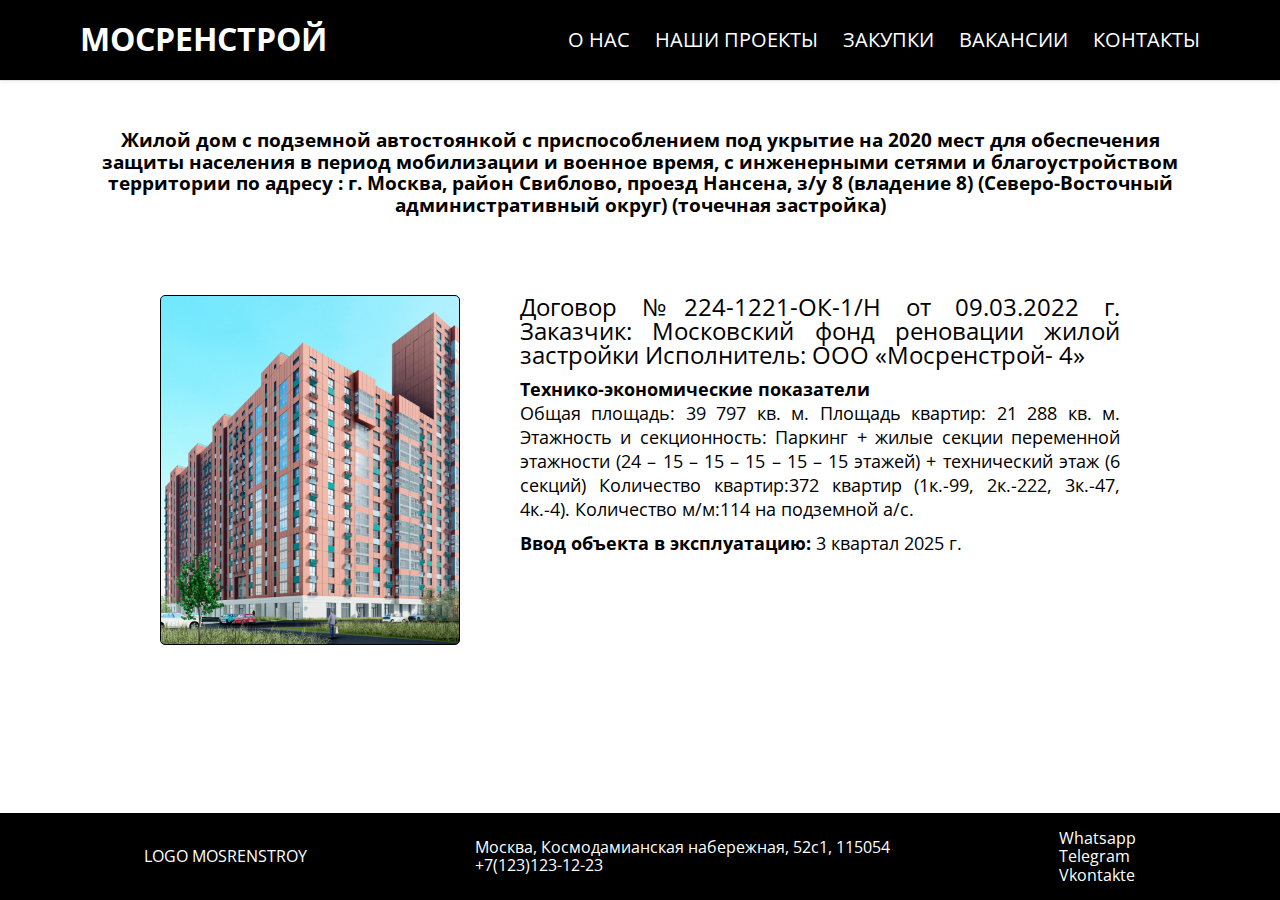
<file: objects/nansena.html>
<!DOCTYPE html>
<html lang="en">
  <head>
    <meta charset="UTF-8" />
    <meta name="viewport" content="width=device-width, initial-scale=1.0" />
    <title>Мосренстрой</title>
    <link rel="preconnect" href="https://fonts.googleapis.com" />
    <link rel="preconnect" href="https://fonts.gstatic.com" crossorigin />
    <link
      href="https://fonts.googleapis.com/css2?family=Open+Sans:ital,wght@0,300..800;1,300..800&display=swap"
      rel="stylesheet"
    />
    <link rel="stylesheet" href="../styles.css" />
    <link rel="stylesheet" href="../normalize.css" />
  </head>
  <body>
    <header class="header">
      <div class="header-wrap container">
        <a href="../index.html"><h1 class="logo-title">Мосренстрой</h1></a>
        <ul class="main-nav">
          <li><a href="#">О нас</a></li>
          <li><a href="#objects">Наши проекты</a></li>
          <li>
            <a href="https://tender.gk-mrs.ru/" target="_blank">Закупки</a>
          </li>
          <li>
            <a
              href="https://irkutsk.hh.ru/search/vacancy?from=employerPage&employer_id=9773624&hhtmFrom=employer"
              target="_blank"
              >Вакансии</a
            >
          </li>
          <li><a href="contacts.html">Контакты</a></li>
        </ul>
      </div>
    </header>

    <main class="content">
      <section class="objects container">
        <h3>
          Жилой дом с подземной автостоянкой с приспособлением под укрытие на
          2020 мест для обеспечения защиты населения в период мобилизации и
          военное время, с инженерными сетями и благоустройством территории по
          адресу : г. Москва, район Свиблово, проезд Нансена, з/у 8 (владение 8)
          (Северо-Восточный административный округ) (точечная застройка)
        </h3>

        <div class="objects-wrap">
          <div class="object-item">
            <div class="object object-04"></div>
            <div class="object-info object-info--more">
              <p>
                Договор №224-1221-ОК-1/Н от 09.03.2022 г. Заказчик: Московский
                фонд реновации жилой застройки Исполнитель: ООО «Мосренстрой- 4»
              </p>
              <p>
                <b>Технико-экономические показатели</b>
                <br />
                Общая площадь: 39 797 кв. м. Площадь квартир: 21 288 кв. м.
                Этажность и секционность: Паркинг + жилые секции переменной
                этажности (24 – 15 – 15 – 15 – 15 – 15 этажей) + технический
                этаж (6 секций) Количество квартир:372 квартир (1к.-99, 2к.-222,
                3к.-47, 4к.-4). Количество м/м:114 на подземной а/с.
              </p>
              <p><b>Ввод объекта в эксплуатацию:</b> 3 квартал 2025 г.</p>
            </div>
          </div>
        </div>
      </section>
    </main>

    <footer class="main-footer">
      <div class="main-footer-wrap container">
        <div class="main-logo">Logo Mosrenstroy</div>
        <div class="footer-contacts">
          <ul>
            <li>Москва, Космодамианская набережная, 52с1, 115054</li>
            <li>+7(123)123-12-23</li>
          </ul>
        </div>
        <div class="footer-contacts">
          <ul>
            <li>Whatsapp</li>
            <li>Telegram</li>
            <li>Vkontakte</li>
          </ul>
        </div>
      </div>
    </footer>
  </body>
</html>
</file>
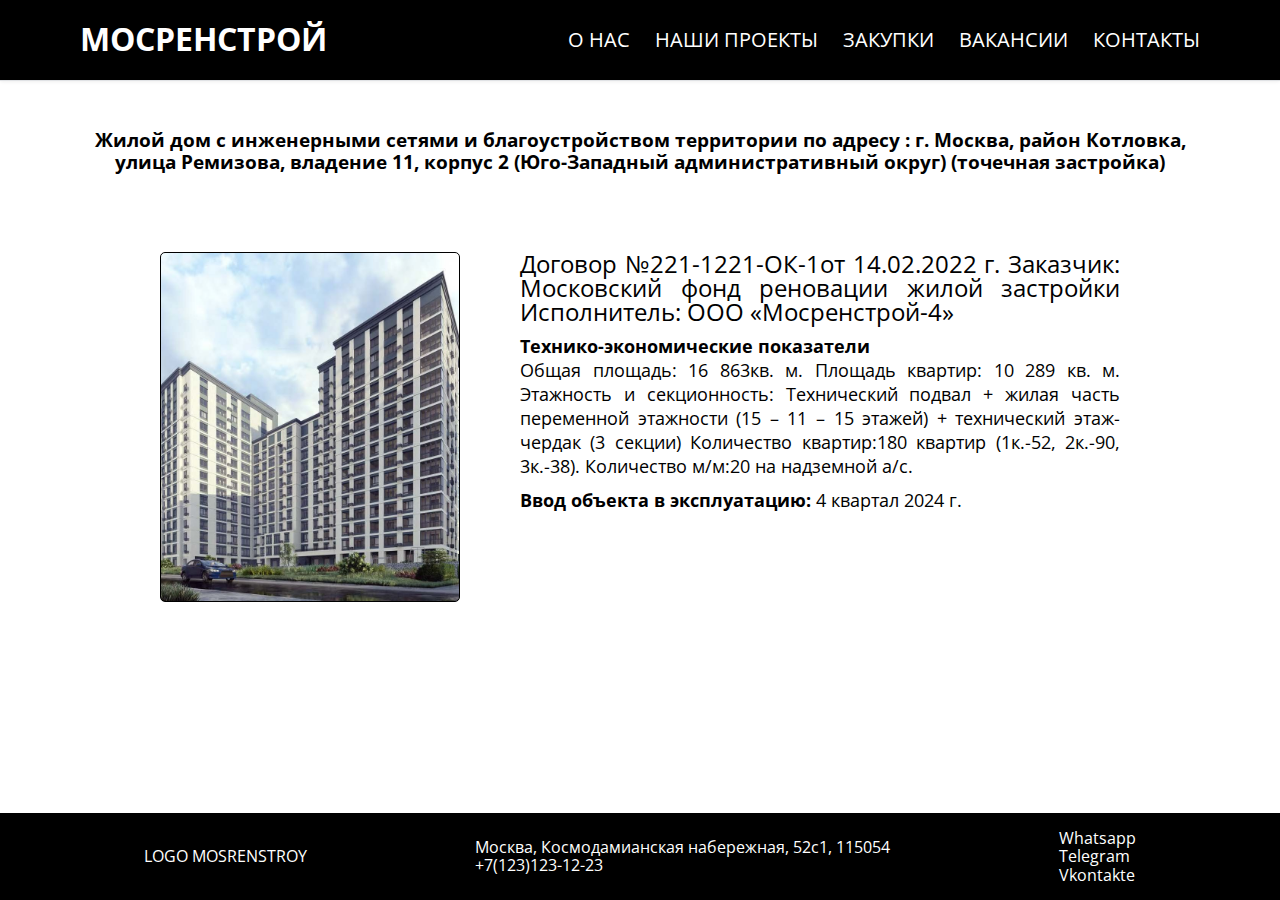
<file: objects/remizova.html>
<!DOCTYPE html>
<html lang="en">
  <head>
    <meta charset="UTF-8" />
    <meta name="viewport" content="width=device-width, initial-scale=1.0" />
    <title>Мосренстрой</title>
    <link rel="preconnect" href="https://fonts.googleapis.com" />
    <link rel="preconnect" href="https://fonts.gstatic.com" crossorigin />
    <link
      href="https://fonts.googleapis.com/css2?family=Open+Sans:ital,wght@0,300..800;1,300..800&display=swap"
      rel="stylesheet"
    />
    <link rel="stylesheet" href="../styles.css" />
    <link rel="stylesheet" href="../normalize.css" />
  </head>
  <body>
    <header class="header">
      <div class="header-wrap container">
        <a href="../index.html"><h1 class="logo-title">Мосренстрой</h1></a>
        <ul class="main-nav">
          <li><a href="#">О нас</a></li>
          <li><a href="#objects">Наши проекты</a></li>
          <li>
            <a href="https://tender.gk-mrs.ru/" target="_blank">Закупки</a>
          </li>
          <li>
            <a
              href="https://irkutsk.hh.ru/search/vacancy?from=employerPage&employer_id=9773624&hhtmFrom=employer"
              target="_blank"
              >Вакансии</a
            >
          </li>
          <li><a href="contacts.html">Контакты</a></li>
        </ul>
      </div>
    </header>

    <main class="content">
      <section class="objects container">
        <h3>
          Жилой дом с инженерными сетями и благоустройством территории по адресу
          : г. Москва, район Котловка, улица Ремизова, владение 11, корпус 2
          (Юго-Западный административный округ) (точечная застройка)
        </h3>

        <div class="objects-wrap">
          <div class="object-item">
            <div class="object object-09"></div>
            <div class="object-info object-info--more">
              <p>
                Договор №221-1221-ОК-1от 14.02.2022 г. Заказчик: Московский фонд
                реновации жилой застройки Исполнитель: ООО «Мосренстрой-4»
              </p>
              <p>
                <b>Технико-экономические показатели</b>
                <br />
                Общая площадь: 16 863кв. м. Площадь квартир: 10 289 кв. м.
                Этажность и секционность: Технический подвал + жилая часть
                переменной этажности (15 – 11 – 15 этажей) + технический этаж-
                чердак (3 секции) Количество квартир:180 квартир (1к.-52,
                2к.-90, 3к.-38). Количество м/м:20 на надземной а/с.
              </p>
              <p><b>Ввод объекта в эксплуатацию:</b> 4 квартал 2024 г.</p>
            </div>
          </div>
        </div>
      </section>
    </main>

    <footer class="main-footer">
      <div class="main-footer-wrap container">
        <div class="main-logo">Logo Mosrenstroy</div>
        <div class="footer-contacts">
          <ul>
            <li>Москва, Космодамианская набережная, 52с1, 115054</li>
            <li>+7(123)123-12-23</li>
          </ul>
        </div>
        <div class="footer-contacts">
          <ul>
            <li>Whatsapp</li>
            <li>Telegram</li>
            <li>Vkontakte</li>
          </ul>
        </div>
      </div>
    </footer>
  </body>
</html>
</file>
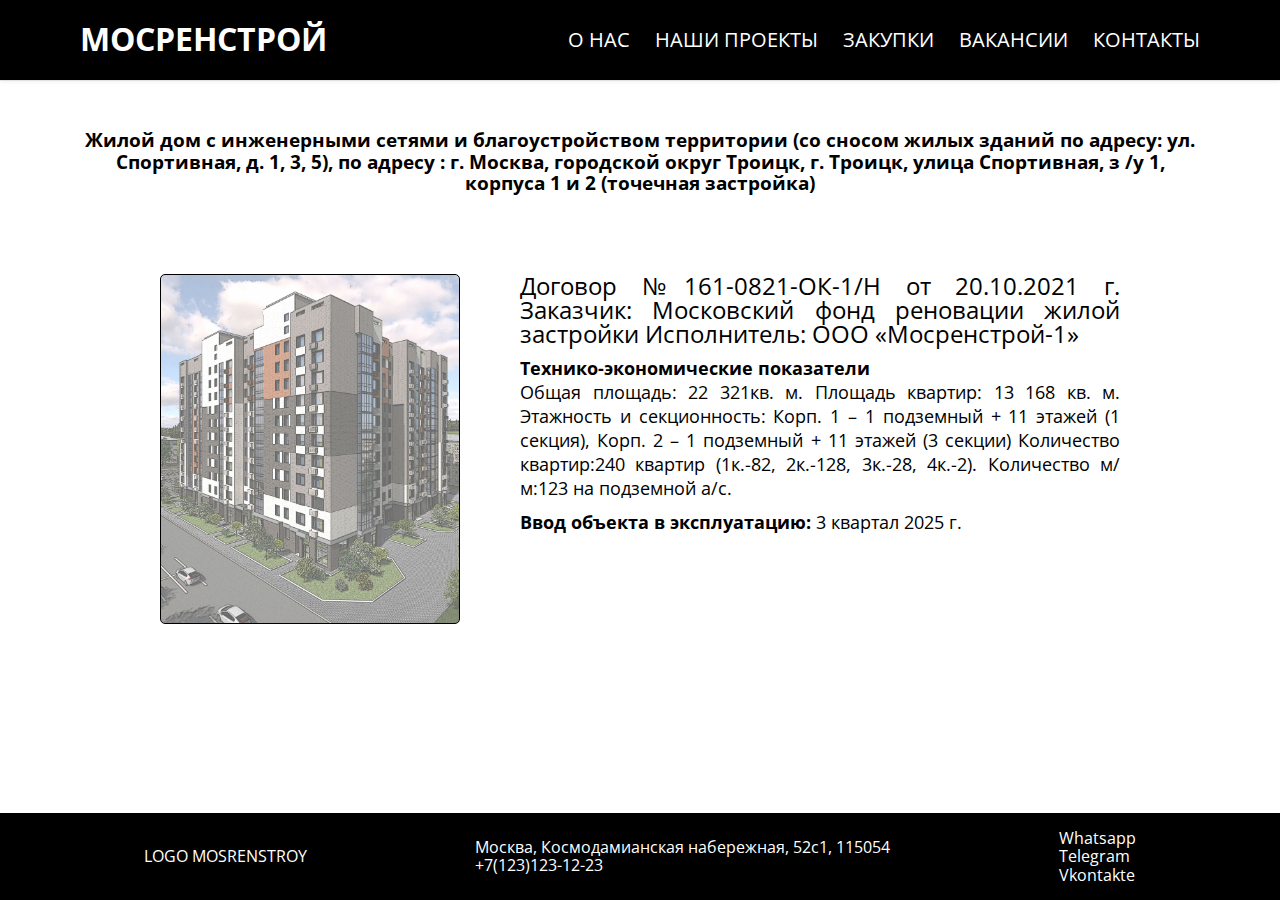
<file: objects/sportivnaya.html>
<!DOCTYPE html>
<html lang="en">
  <head>
    <meta charset="UTF-8" />
    <meta name="viewport" content="width=device-width, initial-scale=1.0" />
    <title>Мосренстрой</title>
    <link rel="preconnect" href="https://fonts.googleapis.com" />
    <link rel="preconnect" href="https://fonts.gstatic.com" crossorigin />
    <link
      href="https://fonts.googleapis.com/css2?family=Open+Sans:ital,wght@0,300..800;1,300..800&display=swap"
      rel="stylesheet"
    />
    <link rel="stylesheet" href="../styles.css" />
    <link rel="stylesheet" href="../normalize.css" />
  </head>
  <body>
    <header class="header">
      <div class="header-wrap container">
        <a href="../index.html"><h1 class="logo-title">Мосренстрой</h1></a>
        <ul class="main-nav">
          <li><a href="#">О нас</a></li>
          <li><a href="#objects">Наши проекты</a></li>
          <li>
            <a href="https://tender.gk-mrs.ru/" target="_blank">Закупки</a>
          </li>
          <li>
            <a
              href="https://irkutsk.hh.ru/search/vacancy?from=employerPage&employer_id=9773624&hhtmFrom=employer"
              target="_blank"
              >Вакансии</a
            >
          </li>
          <li><a href="contacts.html">Контакты</a></li>
        </ul>
      </div>
    </header>

    <main class="content">
      <section class="objects container">
        <h3>
          Жилой дом с инженерными сетями и благоустройством территории (со
          сносом жилых зданий по адресу: ул. Спортивная, д. 1, 3, 5), по адресу
          : г. Москва, городской округ Троицк, г. Троицк, улица Спортивная, з /у
          1, корпуса 1 и 2 (точечная застройка)
        </h3>

        <div class="objects-wrap">
          <div class="object-item">
            <div class="object object-10"></div>
            <div class="object-info object-info--more">
              <p>
                Договор №161-0821-ОК-1/Н от 20.10.2021 г. Заказчик: Московский
                фонд реновации жилой застройки Исполнитель: ООО «Мосренстрой-1»
              </p>
              <p>
                <b>Технико-экономические показатели</b>
                <br />
                Общая площадь: 22 321кв. м. Площадь квартир: 13 168 кв. м.
                Этажность и секционность: Корп. 1 – 1 подземный + 11 этажей (1
                секция), Корп. 2 – 1 подземный + 11 этажей (3 секции) Количество
                квартир:240 квартир (1к.-82, 2к.-128, 3к.-28, 4к.-2). Количество
                м/м:123 на подземной а/с.
              </p>
              <p><b>Ввод объекта в эксплуатацию:</b> 3 квартал 2025 г.</p>
            </div>
          </div>
        </div>
      </section>
    </main>

    <footer class="main-footer">
      <div class="main-footer-wrap container">
        <div class="main-logo">Logo Mosrenstroy</div>
        <div class="footer-contacts">
          <ul>
            <li>Москва, Космодамианская набережная, 52с1, 115054</li>
            <li>+7(123)123-12-23</li>
          </ul>
        </div>
        <div class="footer-contacts">
          <ul>
            <li>Whatsapp</li>
            <li>Telegram</li>
            <li>Vkontakte</li>
          </ul>
        </div>
      </div>
    </footer>
  </body>
</html>
</file>
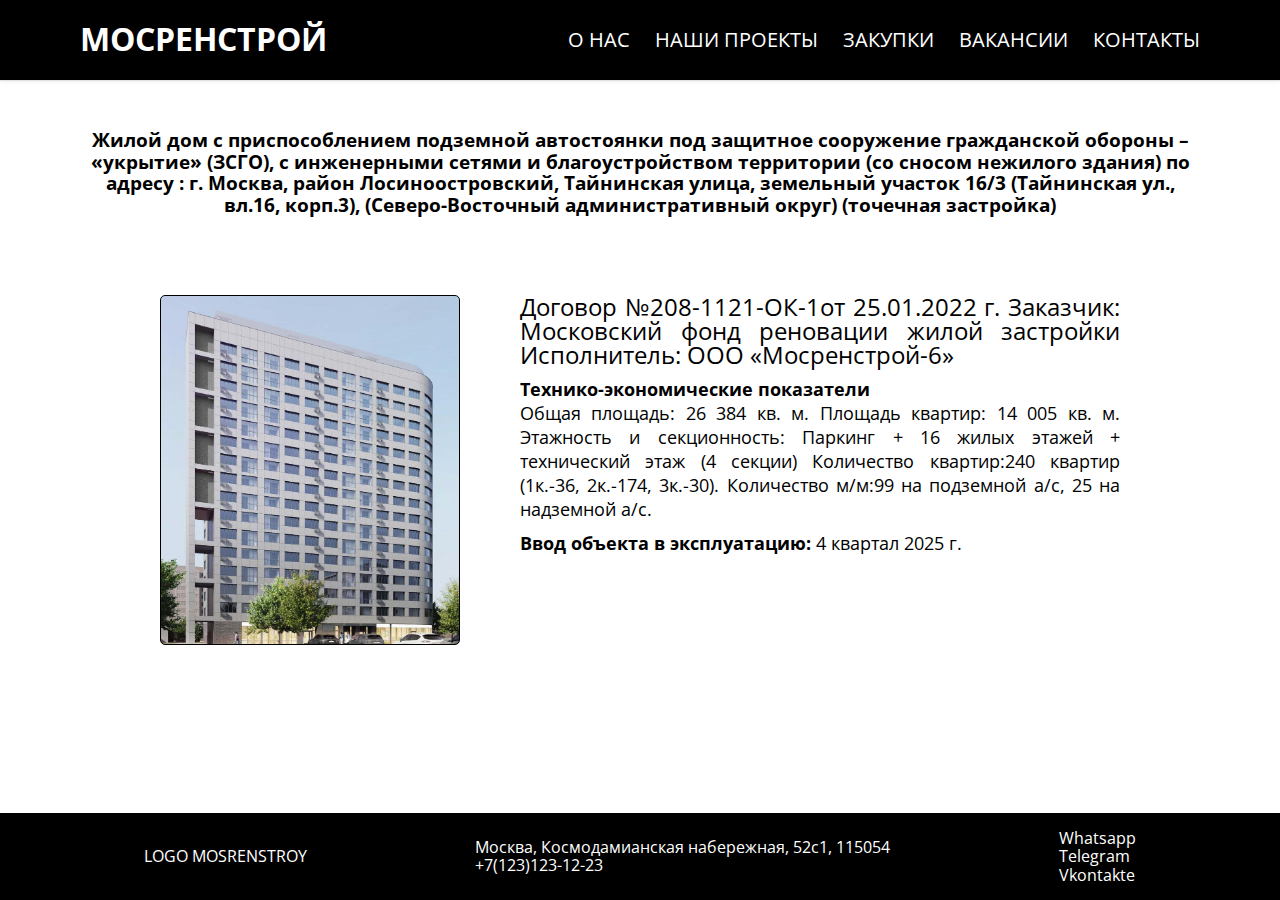
<file: objects/tayninskaya.html>
<!DOCTYPE html>
<html lang="en">
  <head>
    <meta charset="UTF-8" />
    <meta name="viewport" content="width=device-width, initial-scale=1.0" />
    <title>Мосренстрой</title>
    <link rel="preconnect" href="https://fonts.googleapis.com" />
    <link rel="preconnect" href="https://fonts.gstatic.com" crossorigin />
    <link
      href="https://fonts.googleapis.com/css2?family=Open+Sans:ital,wght@0,300..800;1,300..800&display=swap"
      rel="stylesheet"
    />
    <link rel="stylesheet" href="../styles.css" />
    <link rel="stylesheet" href="../normalize.css" />
  </head>
  <body>
    <header class="header">
      <div class="header-wrap container">
        <a href="../index.html"><h1 class="logo-title">Мосренстрой</h1></a>
        <ul class="main-nav">
          <li><a href="#">О нас</a></li>
          <li><a href="#objects">Наши проекты</a></li>
          <li>
            <a href="https://tender.gk-mrs.ru/" target="_blank">Закупки</a>
          </li>
          <li>
            <a
              href="https://irkutsk.hh.ru/search/vacancy?from=employerPage&employer_id=9773624&hhtmFrom=employer"
              target="_blank"
              >Вакансии</a
            >
          </li>
          <li><a href="contacts.html">Контакты</a></li>
        </ul>
      </div>
    </header>

    <main class="content">
      <section class="objects container">
        <h3>
          Жилой дом с приспособлением подземной автостоянки под защитное
          сооружение гражданской обороны – «укрытие» (ЗСГО), с инженерными
          сетями и благоустройством территории (со сносом нежилого здания) по
          адресу : г. Москва, район Лосиноостровский, Тайнинская улица,
          земельный участок 16/3 (Тайнинская ул., вл.16, корп.3),
          (Северо-Восточный административный округ) (точечная застройка)
        </h3>

        <div class="objects-wrap">
          <div class="object-item">
            <div class="object object-05"></div>
            <div class="object-info object-info--more">
              <p>
                Договор №208-1121-ОК-1от 25.01.2022 г. Заказчик: Московский фонд
                реновации жилой застройки Исполнитель: ООО «Мосренстрой-6»
              </p>
              <p>
                <b>Технико-экономические показатели</b>
                <br />
                Общая площадь: 26 384 кв. м. Площадь квартир: 14 005 кв. м.
                Этажность и секционность: Паркинг + 16 жилых этажей +
                технический этаж (4 секции) Количество квартир:240 квартир
                (1к.-36, 2к.-174, 3к.-30). Количество м/м:99 на подземной а/с,
                25 на надземной а/с.
              </p>
              <p><b>Ввод объекта в эксплуатацию:</b> 4 квартал 2025 г.</p>
            </div>
          </div>
        </div>
      </section>
    </main>

    <footer class="main-footer">
      <div class="main-footer-wrap container">
        <div class="main-logo">Logo Mosrenstroy</div>
        <div class="footer-contacts">
          <ul>
            <li>Москва, Космодамианская набережная, 52с1, 115054</li>
            <li>+7(123)123-12-23</li>
          </ul>
        </div>
        <div class="footer-contacts">
          <ul>
            <li>Whatsapp</li>
            <li>Telegram</li>
            <li>Vkontakte</li>
          </ul>
        </div>
      </div>
    </footer>
  </body>
</html>
</file>
<file: styles.css>
a {
  display: inline-block;
  transition: transform 0.5s ease;
}
a:hover {
  transform: scale(1.05);
}

.container {
  max-width: 1200px;
  margin: 0 auto;
  padding: 0px 80px;
}

body {
  font-family: "Open Sans";
  min-height: 100vh;
  display: grid;
  grid-template-rows: auto 1fr auto;
}

.header {
  background-color: black;
  margin-bottom: 30px;
  border-bottom: 1px #e0e2e5 solid;
  box-shadow: 0 0 4px #0000001a;
}
.header-wrap {
  display: flex;
  justify-content: space-between;
  align-items: center;
}

.header-wrap a {
  text-decoration: none;
}

.content {
  text-align: center;
}
.logo-title {
  text-transform: uppercase;
  color: white;
}
.main-nav {
  list-style: none;
  display: flex;
  flex-wrap: wrap;
  gap: 25px;
  text-transform: uppercase;
}

.main-nav a {
  text-decoration: none;
  color: white;
  font-size: 20px;
}

.main-nav a:hover {
  color: burlywood;
}

.main-title {
  text-transform: uppercase;
  margin-top: 0;
  margin-bottom: 50px;
}

.about-us {
  display: flex;
  flex-direction: column;
  align-items: center;
  margin-bottom: 50px;
}

.about-us p {
  font-size: 24px;
}

.about-us__text {
  text-align: left;
}

.about-us__bg {
  min-height: 600px;
  width: 100%;
  max-width: 1200px;
  background-image: url(https://placehold.co/1200x600);
  background-repeat: no-repeat;
  background-size: cover;
  background-position: center;
  text-align: center;
}

.title {
  text-transform: uppercase;
  margin-top: 0;
  margin-bottom: 50px;
}

.objects {
  margin-bottom: 80px;
}

.objects h3 {
  margin-bottom: 80px;
}

.objects-wrap {
  display: flex;
  flex-wrap: wrap;
  justify-content: space-around;
  gap: 40px;
}

.objects-wrap a {
  text-decoration: none;
  color: black;
}

.object {
  box-sizing: border-box;
  border: 1px solid black;
  border-radius: 5px;
  height: 350px;
  width: 300px;
  background-size: contain;
  margin-bottom: 10px;
}

.object-01 {
  background-image: url("img/karelskiy_crop.jpg");
}

.object-02 {
  background-image: url("img/dolgoprud_crop.jpg");
}

.object-03 {
  background-image: url("img/kolskaya_crop.jpg");
}

.object-04 {
  background-image: url("img/Nansena_crop.jpg");
  background-repeat: no-repeat;
  background-size: cover;
}

.object-05 {
  background-image: url("img/Tayninskaya_crop.jpg");
  background-repeat: no-repeat;
  background-size: cover;
  background-position: center;
}

.object-06 {
  background-image: url("img/Izumrudnaya_crop.jpg");
  background-repeat: no-repeat;
  background-size: cover;
  background-position: top;
}

.object-07 {
  background-image: url("img/Izumrudnaya44_crop.jpg");
  background-repeat: no-repeat;
  background-size: cover;
  background-position: top;
}

.object-08 {
  background-image: url("img/Lobnenskaya_crop.jpg");
  background-repeat: no-repeat;
  background-size: cover;
  background-position: top;
}

.object-09 {
  background-image: url("img/Remizova_crop.jpg");
  background-repeat: no-repeat;
  background-size: cover;
  background-position: top;
}

.object-10 {
  background-image: url("img/Sportivnaya_crop.jpg");
  background-repeat: no-repeat;
  background-size: cover;
  background-position: top;
}

.object-11 {
  background-image: url("img/Kremenchugskaya_crop.jpg");
  background-repeat: no-repeat;
  background-size: cover;
  background-position: top;
}

.object-item {
  display: flex;
  gap: 60px;
}

.object-info {
  display: flex;
  flex-direction: column;
  gap: 10px;
}

.object-info p {
  max-width: 300px;
  margin: 0;
  line-height: 24px;
  text-align: left;
  font-size: 18px;
}

.object-info--more p {
  max-width: 600px;
  text-align: justify;
}

.object-info p:first-child {
  font-size: 24px;
}

.map {
  margin-bottom: 80px;
}

.documents {
  margin-bottom: 80px;
}

.documents-wrap {
  display: flex;
  flex-wrap: wrap;
  justify-content: space-around;
  gap: 40px;
}

.documents__item {
  width: 250px;
  height: 400px;
  background-image: url(https://placehold.co/250x400);
}

.main-footer {
  background-color: black;
}

.main-footer-wrap {
  display: flex;
  justify-content: space-around;
  align-items: center;
}

.main-logo {
  color: white;
  text-transform: uppercase;
}

.footer-contacts ul li {
  color: white;
  list-style: none;
}

.contacts-map {
  margin-top: 50px;
  margin-bottom: 50px;
}
</file>
